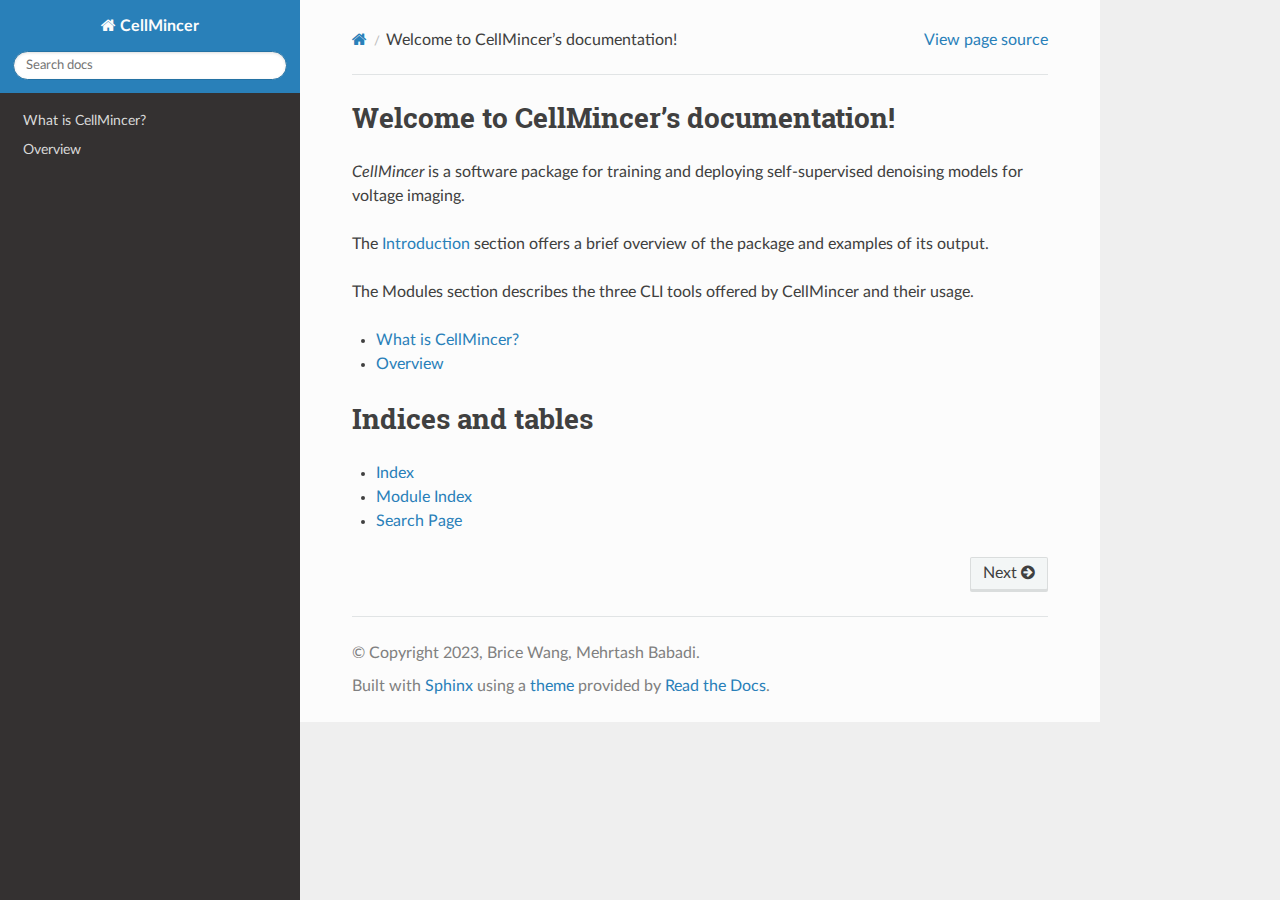
<file: docs/_build/html/index.html>
<!DOCTYPE html>
<html class="writer-html5" lang="en" >
<head>
  <meta charset="utf-8" /><meta name="generator" content="Docutils 0.18.1: http://docutils.sourceforge.net/" />

  <meta name="viewport" content="width=device-width, initial-scale=1.0" />
  <title>Welcome to CellMincer’s documentation! &mdash; CellMincer 0.0.1 documentation</title>
      <link rel="stylesheet" href="_static/pygments.css" type="text/css" />
      <link rel="stylesheet" href="_static/css/theme.css" type="text/css" />
  <!--[if lt IE 9]>
    <script src="_static/js/html5shiv.min.js"></script>
  <![endif]-->
  
        <script data-url_root="./" id="documentation_options" src="_static/documentation_options.js"></script>
        <script src="_static/jquery.js"></script>
        <script src="_static/underscore.js"></script>
        <script src="_static/_sphinx_javascript_frameworks_compat.js"></script>
        <script src="_static/doctools.js"></script>
        <script src="_static/sphinx_highlight.js"></script>
    <script src="_static/js/theme.js"></script>
    <link rel="index" title="Index" href="genindex.html" />
    <link rel="search" title="Search" href="search.html" />
    <link rel="next" title="What is CellMincer?" href="introduction/index.html" /> 
</head>

<body class="wy-body-for-nav"> 
  <div class="wy-grid-for-nav">
    <nav data-toggle="wy-nav-shift" class="wy-nav-side">
      <div class="wy-side-scroll">
        <div class="wy-side-nav-search" >

          
          
          <a href="#" class="icon icon-home">
            CellMincer
          </a>
<div role="search">
  <form id="rtd-search-form" class="wy-form" action="search.html" method="get">
    <input type="text" name="q" placeholder="Search docs" aria-label="Search docs" />
    <input type="hidden" name="check_keywords" value="yes" />
    <input type="hidden" name="area" value="default" />
  </form>
</div>
        </div><div class="wy-menu wy-menu-vertical" data-spy="affix" role="navigation" aria-label="Navigation menu">
              <ul>
<li class="toctree-l1"><a class="reference internal" href="introduction/index.html">What is CellMincer?</a></li>
<li class="toctree-l1"><a class="reference internal" href="introduction/index.html#overview">Overview</a></li>
</ul>

        </div>
      </div>
    </nav>

    <section data-toggle="wy-nav-shift" class="wy-nav-content-wrap"><nav class="wy-nav-top" aria-label="Mobile navigation menu" >
          <i data-toggle="wy-nav-top" class="fa fa-bars"></i>
          <a href="#">CellMincer</a>
      </nav>

      <div class="wy-nav-content">
        <div class="rst-content">
          <div role="navigation" aria-label="Page navigation">
  <ul class="wy-breadcrumbs">
      <li><a href="#" class="icon icon-home" aria-label="Home"></a></li>
      <li class="breadcrumb-item active">Welcome to CellMincer’s documentation!</li>
      <li class="wy-breadcrumbs-aside">
            <a href="_sources/index.rst.txt" rel="nofollow"> View page source</a>
      </li>
  </ul>
  <hr/>
</div>
          <div role="main" class="document" itemscope="itemscope" itemtype="http://schema.org/Article">
           <div itemprop="articleBody">
             
  <section id="welcome-to-cellmincer-s-documentation">
<h1>Welcome to CellMincer’s documentation!<a class="headerlink" href="#welcome-to-cellmincer-s-documentation" title="Permalink to this heading"></a></h1>
<p><em>CellMincer</em> is a software package for training and deploying self-supervised denoising models for voltage imaging.</p>
<p>The <a class="reference internal" href="introduction/index.html#introduction"><span class="std std-ref">Introduction</span></a> section offers a brief overview of the package and examples of its output.</p>
<p>The <span class="xref std std-ref">Modules</span> section describes the three CLI tools offered by CellMincer and their usage.</p>
<div class="toctree-wrapper compound">
<ul>
<li class="toctree-l1"><a class="reference internal" href="introduction/index.html">What is CellMincer?</a></li>
<li class="toctree-l1"><a class="reference internal" href="introduction/index.html#overview">Overview</a></li>
</ul>
</div>
</section>
<section id="indices-and-tables">
<h1>Indices and tables<a class="headerlink" href="#indices-and-tables" title="Permalink to this heading"></a></h1>
<ul class="simple">
<li><p><a class="reference internal" href="genindex.html"><span class="std std-ref">Index</span></a></p></li>
<li><p><a class="reference internal" href="py-modindex.html"><span class="std std-ref">Module Index</span></a></p></li>
<li><p><a class="reference internal" href="search.html"><span class="std std-ref">Search Page</span></a></p></li>
</ul>
</section>


           </div>
          </div>
          <footer><div class="rst-footer-buttons" role="navigation" aria-label="Footer">
        <a href="introduction/index.html" class="btn btn-neutral float-right" title="What is CellMincer?" accesskey="n" rel="next">Next <span class="fa fa-arrow-circle-right" aria-hidden="true"></span></a>
    </div>

  <hr/>

  <div role="contentinfo">
    <p>&#169; Copyright 2023, Brice Wang, Mehrtash Babadi.</p>
  </div>

  Built with <a href="https://www.sphinx-doc.org/">Sphinx</a> using a
    <a href="https://github.com/readthedocs/sphinx_rtd_theme">theme</a>
    provided by <a href="https://readthedocs.org">Read the Docs</a>.
   

</footer>
        </div>
      </div>
    </section>
  </div>
  <script>
      jQuery(function () {
          SphinxRtdTheme.Navigation.enable(true);
      });
  </script> 

</body>
</html>
</file>
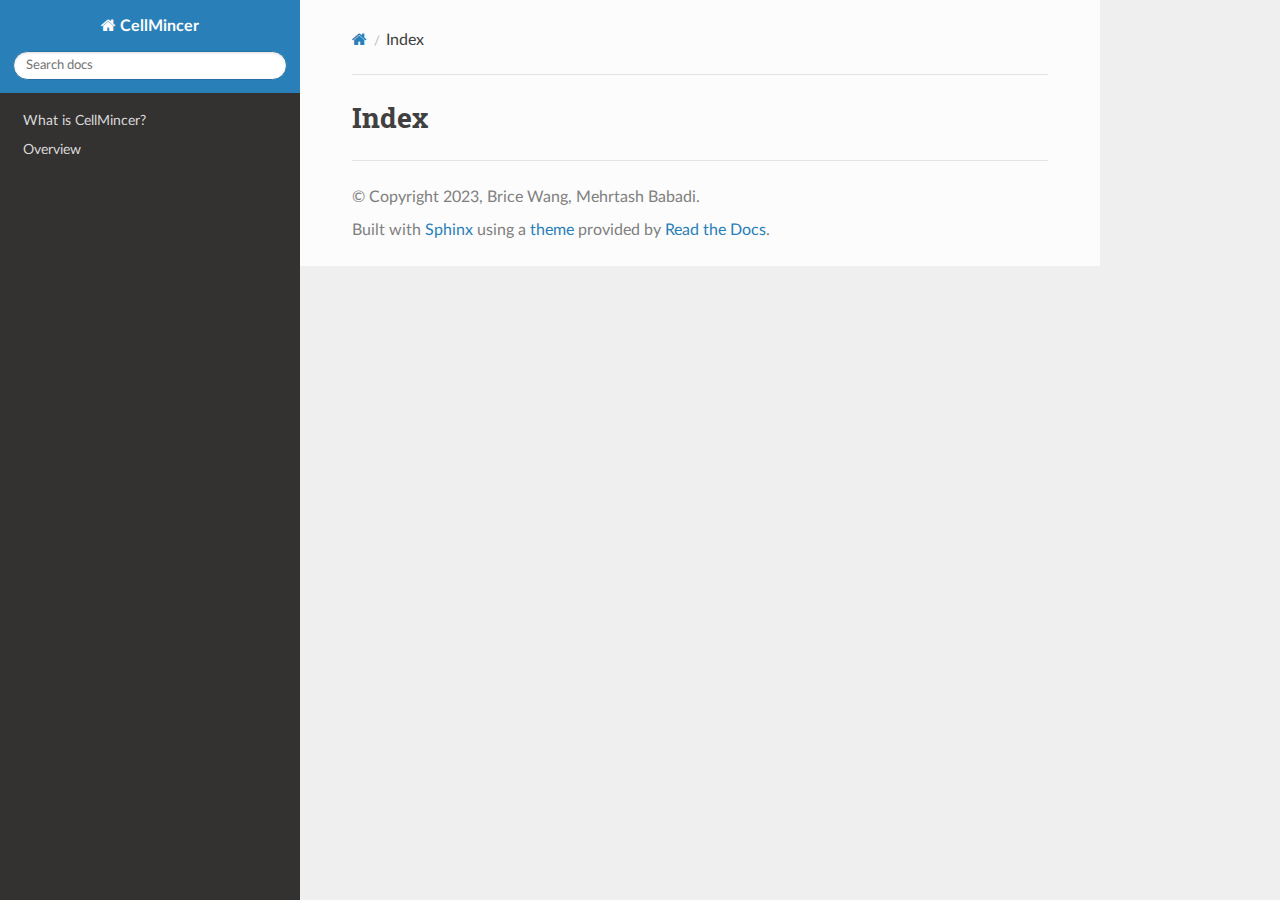
<file: docs/_build/html/genindex.html>
<!DOCTYPE html>
<html class="writer-html5" lang="en" >
<head>
  <meta charset="utf-8" />
  <meta name="viewport" content="width=device-width, initial-scale=1.0" />
  <title>Index &mdash; CellMincer 0.0.1 documentation</title>
      <link rel="stylesheet" href="_static/pygments.css" type="text/css" />
      <link rel="stylesheet" href="_static/css/theme.css" type="text/css" />
  <!--[if lt IE 9]>
    <script src="_static/js/html5shiv.min.js"></script>
  <![endif]-->
  
        <script data-url_root="./" id="documentation_options" src="_static/documentation_options.js"></script>
        <script src="_static/jquery.js"></script>
        <script src="_static/underscore.js"></script>
        <script src="_static/_sphinx_javascript_frameworks_compat.js"></script>
        <script src="_static/doctools.js"></script>
        <script src="_static/sphinx_highlight.js"></script>
    <script src="_static/js/theme.js"></script>
    <link rel="index" title="Index" href="#" />
    <link rel="search" title="Search" href="search.html" /> 
</head>

<body class="wy-body-for-nav"> 
  <div class="wy-grid-for-nav">
    <nav data-toggle="wy-nav-shift" class="wy-nav-side">
      <div class="wy-side-scroll">
        <div class="wy-side-nav-search" >

          
          
          <a href="index.html" class="icon icon-home">
            CellMincer
          </a>
<div role="search">
  <form id="rtd-search-form" class="wy-form" action="search.html" method="get">
    <input type="text" name="q" placeholder="Search docs" aria-label="Search docs" />
    <input type="hidden" name="check_keywords" value="yes" />
    <input type="hidden" name="area" value="default" />
  </form>
</div>
        </div><div class="wy-menu wy-menu-vertical" data-spy="affix" role="navigation" aria-label="Navigation menu">
              <ul>
<li class="toctree-l1"><a class="reference internal" href="introduction/index.html">What is CellMincer?</a></li>
<li class="toctree-l1"><a class="reference internal" href="introduction/index.html#overview">Overview</a></li>
</ul>

        </div>
      </div>
    </nav>

    <section data-toggle="wy-nav-shift" class="wy-nav-content-wrap"><nav class="wy-nav-top" aria-label="Mobile navigation menu" >
          <i data-toggle="wy-nav-top" class="fa fa-bars"></i>
          <a href="index.html">CellMincer</a>
      </nav>

      <div class="wy-nav-content">
        <div class="rst-content">
          <div role="navigation" aria-label="Page navigation">
  <ul class="wy-breadcrumbs">
      <li><a href="index.html" class="icon icon-home" aria-label="Home"></a></li>
      <li class="breadcrumb-item active">Index</li>
      <li class="wy-breadcrumbs-aside">
      </li>
  </ul>
  <hr/>
</div>
          <div role="main" class="document" itemscope="itemscope" itemtype="http://schema.org/Article">
           <div itemprop="articleBody">
             

<h1 id="index">Index</h1>

<div class="genindex-jumpbox">
 
</div>


           </div>
          </div>
          <footer>

  <hr/>

  <div role="contentinfo">
    <p>&#169; Copyright 2023, Brice Wang, Mehrtash Babadi.</p>
  </div>

  Built with <a href="https://www.sphinx-doc.org/">Sphinx</a> using a
    <a href="https://github.com/readthedocs/sphinx_rtd_theme">theme</a>
    provided by <a href="https://readthedocs.org">Read the Docs</a>.
   

</footer>
        </div>
      </div>
    </section>
  </div>
  <script>
      jQuery(function () {
          SphinxRtdTheme.Navigation.enable(true);
      });
  </script> 

</body>
</html>
</file>
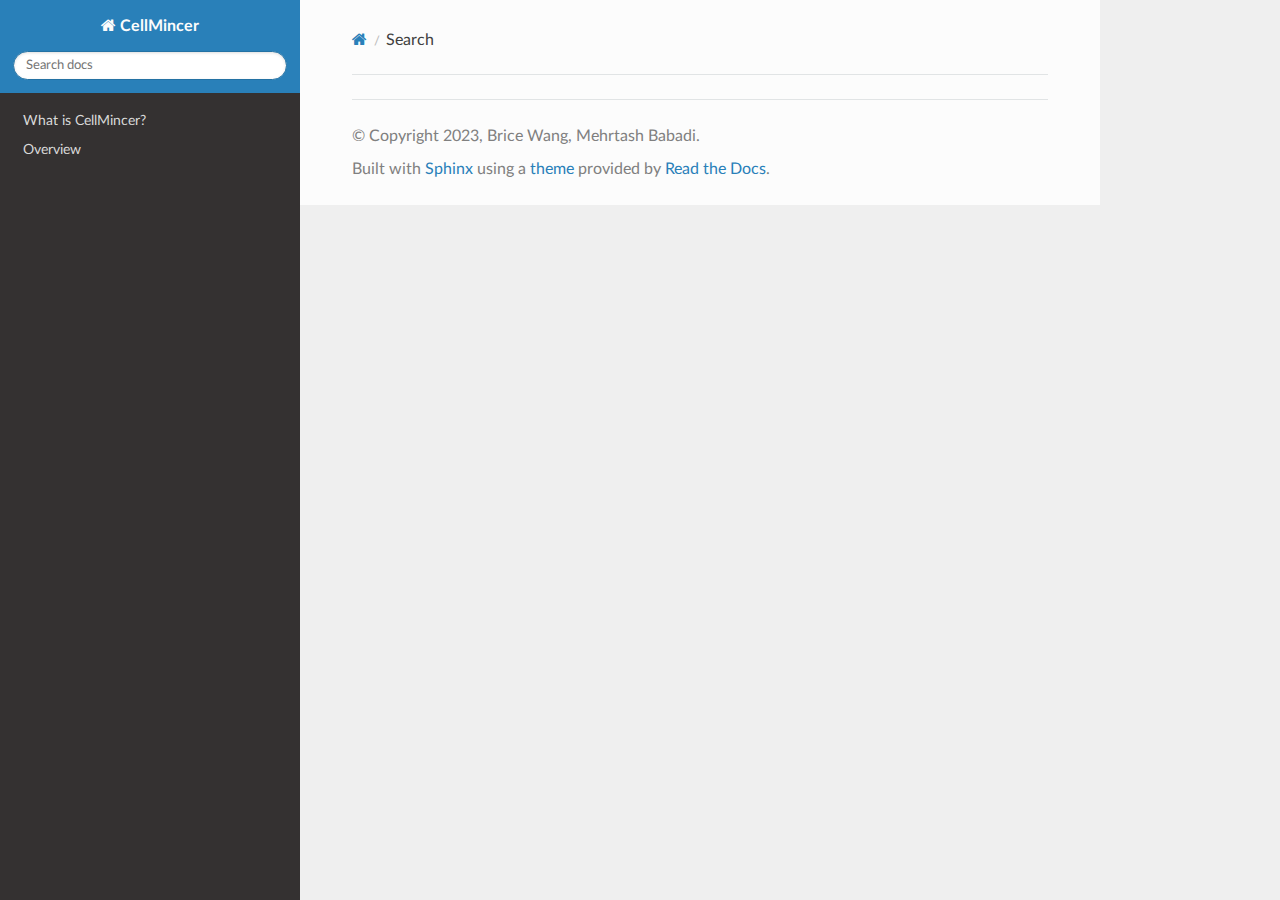
<file: docs/_build/html/search.html>
<!DOCTYPE html>
<html class="writer-html5" lang="en" >
<head>
  <meta charset="utf-8" />
  <meta name="viewport" content="width=device-width, initial-scale=1.0" />
  <title>Search &mdash; CellMincer 0.0.1 documentation</title>
      <link rel="stylesheet" href="_static/pygments.css" type="text/css" />
      <link rel="stylesheet" href="_static/css/theme.css" type="text/css" />
    
  <!--[if lt IE 9]>
    <script src="_static/js/html5shiv.min.js"></script>
  <![endif]-->
  
        <script data-url_root="./" id="documentation_options" src="_static/documentation_options.js"></script>
        <script src="_static/jquery.js"></script>
        <script src="_static/underscore.js"></script>
        <script src="_static/_sphinx_javascript_frameworks_compat.js"></script>
        <script src="_static/doctools.js"></script>
        <script src="_static/sphinx_highlight.js"></script>
    <script src="_static/js/theme.js"></script>
    <script src="_static/searchtools.js"></script>
    <script src="_static/language_data.js"></script>
    <link rel="index" title="Index" href="genindex.html" />
    <link rel="search" title="Search" href="#" /> 
</head>

<body class="wy-body-for-nav"> 
  <div class="wy-grid-for-nav">
    <nav data-toggle="wy-nav-shift" class="wy-nav-side">
      <div class="wy-side-scroll">
        <div class="wy-side-nav-search" >

          
          
          <a href="index.html" class="icon icon-home">
            CellMincer
          </a>
<div role="search">
  <form id="rtd-search-form" class="wy-form" action="#" method="get">
    <input type="text" name="q" placeholder="Search docs" aria-label="Search docs" />
    <input type="hidden" name="check_keywords" value="yes" />
    <input type="hidden" name="area" value="default" />
  </form>
</div>
        </div><div class="wy-menu wy-menu-vertical" data-spy="affix" role="navigation" aria-label="Navigation menu">
              <ul>
<li class="toctree-l1"><a class="reference internal" href="introduction/index.html">What is CellMincer?</a></li>
<li class="toctree-l1"><a class="reference internal" href="introduction/index.html#overview">Overview</a></li>
</ul>

        </div>
      </div>
    </nav>

    <section data-toggle="wy-nav-shift" class="wy-nav-content-wrap"><nav class="wy-nav-top" aria-label="Mobile navigation menu" >
          <i data-toggle="wy-nav-top" class="fa fa-bars"></i>
          <a href="index.html">CellMincer</a>
      </nav>

      <div class="wy-nav-content">
        <div class="rst-content">
          <div role="navigation" aria-label="Page navigation">
  <ul class="wy-breadcrumbs">
      <li><a href="index.html" class="icon icon-home" aria-label="Home"></a></li>
      <li class="breadcrumb-item active">Search</li>
      <li class="wy-breadcrumbs-aside">
      </li>
  </ul>
  <hr/>
</div>
          <div role="main" class="document" itemscope="itemscope" itemtype="http://schema.org/Article">
           <div itemprop="articleBody">
             
  <noscript>
  <div id="fallback" class="admonition warning">
    <p class="last">
      Please activate JavaScript to enable the search functionality.
    </p>
  </div>
  </noscript>

  
  <div id="search-results">
  
  </div>

           </div>
          </div>
          <footer>

  <hr/>

  <div role="contentinfo">
    <p>&#169; Copyright 2023, Brice Wang, Mehrtash Babadi.</p>
  </div>

  Built with <a href="https://www.sphinx-doc.org/">Sphinx</a> using a
    <a href="https://github.com/readthedocs/sphinx_rtd_theme">theme</a>
    provided by <a href="https://readthedocs.org">Read the Docs</a>.
   

</footer>
        </div>
      </div>
    </section>
  </div>
  <script>
      jQuery(function () {
          SphinxRtdTheme.Navigation.enable(true);
      });
  </script>
  <script>
    jQuery(function() { Search.loadIndex("searchindex.js"); });
  </script>
  
  <script id="searchindexloader"></script>
   


</body>
</html>
</file>
<file: docs/_build/html/_static/pygments.css>
pre { line-height: 125%; }
td.linenos .normal { color: inherit; background-color: transparent; padding-left: 5px; padding-right: 5px; }
span.linenos { color: inherit; background-color: transparent; padding-left: 5px; padding-right: 5px; }
td.linenos .special { color: #000000; background-color: #ffffc0; padding-left: 5px; padding-right: 5px; }
span.linenos.special { color: #000000; background-color: #ffffc0; padding-left: 5px; padding-right: 5px; }
.highlight .hll { background-color: #ffffcc }
.highlight { background: #f8f8f8; }
.highlight .c { color: #3D7B7B; font-style: italic } /* Comment */
.highlight .err { border: 1px solid #FF0000 } /* Error */
.highlight .k { color: #008000; font-weight: bold } /* Keyword */
.highlight .o { color: #666666 } /* Operator */
.highlight .ch { color: #3D7B7B; font-style: italic } /* Comment.Hashbang */
.highlight .cm { color: #3D7B7B; font-style: italic } /* Comment.Multiline */
.highlight .cp { color: #9C6500 } /* Comment.Preproc */
.highlight .cpf { color: #3D7B7B; font-style: italic } /* Comment.PreprocFile */
.highlight .c1 { color: #3D7B7B; font-style: italic } /* Comment.Single */
.highlight .cs { color: #3D7B7B; font-style: italic } /* Comment.Special */
.highlight .gd { color: #A00000 } /* Generic.Deleted */
.highlight .ge { font-style: italic } /* Generic.Emph */
.highlight .gr { color: #E40000 } /* Generic.Error */
.highlight .gh { color: #000080; font-weight: bold } /* Generic.Heading */
.highlight .gi { color: #008400 } /* Generic.Inserted */
.highlight .go { color: #717171 } /* Generic.Output */
.highlight .gp { color: #000080; font-weight: bold } /* Generic.Prompt */
.highlight .gs { font-weight: bold } /* Generic.Strong */
.highlight .gu { color: #800080; font-weight: bold } /* Generic.Subheading */
.highlight .gt { color: #0044DD } /* Generic.Traceback */
.highlight .kc { color: #008000; font-weight: bold } /* Keyword.Constant */
.highlight .kd { color: #008000; font-weight: bold } /* Keyword.Declaration */
.highlight .kn { color: #008000; font-weight: bold } /* Keyword.Namespace */
.highlight .kp { color: #008000 } /* Keyword.Pseudo */
.highlight .kr { color: #008000; font-weight: bold } /* Keyword.Reserved */
.highlight .kt { color: #B00040 } /* Keyword.Type */
.highlight .m { color: #666666 } /* Literal.Number */
.highlight .s { color: #BA2121 } /* Literal.String */
.highlight .na { color: #687822 } /* Name.Attribute */
.highlight .nb { color: #008000 } /* Name.Builtin */
.highlight .nc { color: #0000FF; font-weight: bold } /* Name.Class */
.highlight .no { color: #880000 } /* Name.Constant */
.highlight .nd { color: #AA22FF } /* Name.Decorator */
.highlight .ni { color: #717171; font-weight: bold } /* Name.Entity */
.highlight .ne { color: #CB3F38; font-weight: bold } /* Name.Exception */
.highlight .nf { color: #0000FF } /* Name.Function */
.highlight .nl { color: #767600 } /* Name.Label */
.highlight .nn { color: #0000FF; font-weight: bold } /* Name.Namespace */
.highlight .nt { color: #008000; font-weight: bold } /* Name.Tag */
.highlight .nv { color: #19177C } /* Name.Variable */
.highlight .ow { color: #AA22FF; font-weight: bold } /* Operator.Word */
.highlight .w { color: #bbbbbb } /* Text.Whitespace */
.highlight .mb { color: #666666 } /* Literal.Number.Bin */
.highlight .mf { color: #666666 } /* Literal.Number.Float */
.highlight .mh { color: #666666 } /* Literal.Number.Hex */
.highlight .mi { color: #666666 } /* Literal.Number.Integer */
.highlight .mo { color: #666666 } /* Literal.Number.Oct */
.highlight .sa { color: #BA2121 } /* Literal.String.Affix */
.highlight .sb { color: #BA2121 } /* Literal.String.Backtick */
.highlight .sc { color: #BA2121 } /* Literal.String.Char */
.highlight .dl { color: #BA2121 } /* Literal.String.Delimiter */
.highlight .sd { color: #BA2121; font-style: italic } /* Literal.String.Doc */
.highlight .s2 { color: #BA2121 } /* Literal.String.Double */
.highlight .se { color: #AA5D1F; font-weight: bold } /* Literal.String.Escape */
.highlight .sh { color: #BA2121 } /* Literal.String.Heredoc */
.highlight .si { color: #A45A77; font-weight: bold } /* Literal.String.Interpol */
.highlight .sx { color: #008000 } /* Literal.String.Other */
.highlight .sr { color: #A45A77 } /* Literal.String.Regex */
.highlight .s1 { color: #BA2121 } /* Literal.String.Single */
.highlight .ss { color: #19177C } /* Literal.String.Symbol */
.highlight .bp { color: #008000 } /* Name.Builtin.Pseudo */
.highlight .fm { color: #0000FF } /* Name.Function.Magic */
.highlight .vc { color: #19177C } /* Name.Variable.Class */
.highlight .vg { color: #19177C } /* Name.Variable.Global */
.highlight .vi { color: #19177C } /* Name.Variable.Instance */
.highlight .vm { color: #19177C } /* Name.Variable.Magic */
.highlight .il { color: #666666 } /* Literal.Number.Integer.Long */
</file>
<file: docs/_build/html/_static/css/theme.css>
html{box-sizing:border-box}*,:after,:before{box-sizing:inherit}article,aside,details,figcaption,figure,footer,header,hgroup,nav,section{display:block}audio,canvas,video{display:inline-block;*display:inline;*zoom:1}[hidden],audio:not([controls]){display:none}*{-webkit-box-sizing:border-box;-moz-box-sizing:border-box;box-sizing:border-box}html{font-size:100%;-webkit-text-size-adjust:100%;-ms-text-size-adjust:100%}body{margin:0}a:active,a:hover{outline:0}abbr[title]{border-bottom:1px dotted}b,strong{font-weight:700}blockquote{margin:0}dfn{font-style:italic}ins{background:#ff9;text-decoration:none}ins,mark{color:#000}mark{background:#ff0;font-style:italic;font-weight:700}.rst-content code,.rst-content tt,code,kbd,pre,samp{font-family:monospace,serif;_font-family:courier new,monospace;font-size:1em}pre{white-space:pre}q{quotes:none}q:after,q:before{content:"";content:none}small{font-size:85%}sub,sup{font-size:75%;line-height:0;position:relative;vertical-align:baseline}sup{top:-.5em}sub{bottom:-.25em}dl,ol,ul{margin:0;padding:0;list-style:none;list-style-image:none}li{list-style:none}dd{margin:0}img{border:0;-ms-interpolation-mode:bicubic;vertical-align:middle;max-width:100%}svg:not(:root){overflow:hidden}figure,form{margin:0}label{cursor:pointer}button,input,select,textarea{font-size:100%;margin:0;vertical-align:baseline;*vertical-align:middle}button,input{line-height:normal}button,input[type=button],input[type=reset],input[type=submit]{cursor:pointer;-webkit-appearance:button;*overflow:visible}button[disabled],input[disabled]{cursor:default}input[type=search]{-webkit-appearance:textfield;-moz-box-sizing:content-box;-webkit-box-sizing:content-box;box-sizing:content-box}textarea{resize:vertical}table{border-collapse:collapse;border-spacing:0}td{vertical-align:top}.chromeframe{margin:.2em 0;background:#ccc;color:#000;padding:.2em 0}.ir{display:block;border:0;text-indent:-999em;overflow:hidden;background-color:transparent;background-repeat:no-repeat;text-align:left;direction:ltr;*line-height:0}.ir br{display:none}.hidden{display:none!important;visibility:hidden}.visuallyhidden{border:0;clip:rect(0 0 0 0);height:1px;margin:-1px;overflow:hidden;padding:0;position:absolute;width:1px}.visuallyhidden.focusable:active,.visuallyhidden.focusable:focus{clip:auto;height:auto;margin:0;overflow:visible;position:static;width:auto}.invisible{visibility:hidden}.relative{position:relative}big,small{font-size:100%}@media print{body,html,section{background:none!important}*{box-shadow:none!important;text-shadow:none!important;filter:none!important;-ms-filter:none!important}a,a:visited{text-decoration:underline}.ir a:after,a[href^="#"]:after,a[href^="javascript:"]:after{content:""}blockquote,pre{page-break-inside:avoid}thead{display:table-header-group}img,tr{page-break-inside:avoid}img{max-width:100%!important}@page{margin:.5cm}.rst-content .toctree-wrapper>p.caption,h2,h3,p{orphans:3;widows:3}.rst-content .toctree-wrapper>p.caption,h2,h3{page-break-after:avoid}}.btn,.fa:before,.icon:before,.rst-content .admonition,.rst-content .admonition-title:before,.rst-content .admonition-todo,.rst-content .attention,.rst-content .caution,.rst-content .code-block-caption .headerlink:before,.rst-content .danger,.rst-content .eqno .headerlink:before,.rst-content .error,.rst-content .hint,.rst-content .important,.rst-content .note,.rst-content .seealso,.rst-content .tip,.rst-content .warning,.rst-content code.download span:first-child:before,.rst-content dl dt .headerlink:before,.rst-content h1 .headerlink:before,.rst-content h2 .headerlink:before,.rst-content h3 .headerlink:before,.rst-content h4 .headerlink:before,.rst-content h5 .headerlink:before,.rst-content h6 .headerlink:before,.rst-content p.caption .headerlink:before,.rst-content p .headerlink:before,.rst-content table>caption .headerlink:before,.rst-content tt.download span:first-child:before,.wy-alert,.wy-dropdown .caret:before,.wy-inline-validate.wy-inline-validate-danger .wy-input-context:before,.wy-inline-validate.wy-inline-validate-info .wy-input-context:before,.wy-inline-validate.wy-inline-validate-success .wy-input-context:before,.wy-inline-validate.wy-inline-validate-warning .wy-input-context:before,.wy-menu-vertical li.current>a button.toctree-expand:before,.wy-menu-vertical li.on a button.toctree-expand:before,.wy-menu-vertical li button.toctree-expand:before,input[type=color],input[type=date],input[type=datetime-local],input[type=datetime],input[type=email],input[type=month],input[type=number],input[type=password],input[type=search],input[type=tel],input[type=text],input[type=time],input[type=url],input[type=week],select,textarea{-webkit-font-smoothing:antialiased}.clearfix{*zoom:1}.clearfix:after,.clearfix:before{display:table;content:""}.clearfix:after{clear:both}/*!
 *  Font Awesome 4.7.0 by @davegandy - http://fontawesome.io - @fontawesome
 *  License - http://fontawesome.io/license (Font: SIL OFL 1.1, CSS: MIT License)
 */@font-face{font-family:FontAwesome;src:url(fonts/fontawesome-webfont.eot?674f50d287a8c48dc19ba404d20fe713);src:url(fonts/fontawesome-webfont.eot?674f50d287a8c48dc19ba404d20fe713?#iefix&v=4.7.0) format("embedded-opentype"),url(fonts/fontawesome-webfont.woff2?af7ae505a9eed503f8b8e6982036873e) format("woff2"),url(fonts/fontawesome-webfont.woff?fee66e712a8a08eef5805a46892932ad) format("woff"),url(fonts/fontawesome-webfont.ttf?b06871f281fee6b241d60582ae9369b9) format("truetype"),url(fonts/fontawesome-webfont.svg?912ec66d7572ff821749319396470bde#fontawesomeregular) format("svg");font-weight:400;font-style:normal}.fa,.icon,.rst-content .admonition-title,.rst-content .code-block-caption .headerlink,.rst-content .eqno .headerlink,.rst-content code.download span:first-child,.rst-content dl dt .headerlink,.rst-content h1 .headerlink,.rst-content h2 .headerlink,.rst-content h3 .headerlink,.rst-content h4 .headerlink,.rst-content h5 .headerlink,.rst-content h6 .headerlink,.rst-content p.caption .headerlink,.rst-content p .headerlink,.rst-content table>caption .headerlink,.rst-content tt.download span:first-child,.wy-menu-vertical li.current>a button.toctree-expand,.wy-menu-vertical li.on a button.toctree-expand,.wy-menu-vertical li button.toctree-expand{display:inline-block;font:normal normal normal 14px/1 FontAwesome;font-size:inherit;text-rendering:auto;-webkit-font-smoothing:antialiased;-moz-osx-font-smoothing:grayscale}.fa-lg{font-size:1.33333em;line-height:.75em;vertical-align:-15%}.fa-2x{font-size:2em}.fa-3x{font-size:3em}.fa-4x{font-size:4em}.fa-5x{font-size:5em}.fa-fw{width:1.28571em;text-align:center}.fa-ul{padding-left:0;margin-left:2.14286em;list-style-type:none}.fa-ul>li{position:relative}.fa-li{position:absolute;left:-2.14286em;width:2.14286em;top:.14286em;text-align:center}.fa-li.fa-lg{left:-1.85714em}.fa-border{padding:.2em .25em .15em;border:.08em solid #eee;border-radius:.1em}.fa-pull-left{float:left}.fa-pull-right{float:right}.fa-pull-left.icon,.fa.fa-pull-left,.rst-content .code-block-caption .fa-pull-left.headerlink,.rst-content .eqno .fa-pull-left.headerlink,.rst-content .fa-pull-left.admonition-title,.rst-content code.download span.fa-pull-left:first-child,.rst-content dl dt .fa-pull-left.headerlink,.rst-content h1 .fa-pull-left.headerlink,.rst-content h2 .fa-pull-left.headerlink,.rst-content h3 .fa-pull-left.headerlink,.rst-content h4 .fa-pull-left.headerlink,.rst-content h5 .fa-pull-left.headerlink,.rst-content h6 .fa-pull-left.headerlink,.rst-content p .fa-pull-left.headerlink,.rst-content table>caption .fa-pull-left.headerlink,.rst-content tt.download span.fa-pull-left:first-child,.wy-menu-vertical li.current>a button.fa-pull-left.toctree-expand,.wy-menu-vertical li.on a button.fa-pull-left.toctree-expand,.wy-menu-vertical li button.fa-pull-left.toctree-expand{margin-right:.3em}.fa-pull-right.icon,.fa.fa-pull-right,.rst-content .code-block-caption .fa-pull-right.headerlink,.rst-content .eqno .fa-pull-right.headerlink,.rst-content .fa-pull-right.admonition-title,.rst-content code.download span.fa-pull-right:first-child,.rst-content dl dt .fa-pull-right.headerlink,.rst-content h1 .fa-pull-right.headerlink,.rst-content h2 .fa-pull-right.headerlink,.rst-content h3 .fa-pull-right.headerlink,.rst-content h4 .fa-pull-right.headerlink,.rst-content h5 .fa-pull-right.headerlink,.rst-content h6 .fa-pull-right.headerlink,.rst-content p .fa-pull-right.headerlink,.rst-content table>caption .fa-pull-right.headerlink,.rst-content tt.download span.fa-pull-right:first-child,.wy-menu-vertical li.current>a button.fa-pull-right.toctree-expand,.wy-menu-vertical li.on a button.fa-pull-right.toctree-expand,.wy-menu-vertical li button.fa-pull-right.toctree-expand{margin-left:.3em}.pull-right{float:right}.pull-left{float:left}.fa.pull-left,.pull-left.icon,.rst-content .code-block-caption .pull-left.headerlink,.rst-content .eqno .pull-left.headerlink,.rst-content .pull-left.admonition-title,.rst-content code.download span.pull-left:first-child,.rst-content dl dt .pull-left.headerlink,.rst-content h1 .pull-left.headerlink,.rst-content h2 .pull-left.headerlink,.rst-content h3 .pull-left.headerlink,.rst-content h4 .pull-left.headerlink,.rst-content h5 .pull-left.headerlink,.rst-content h6 .pull-left.headerlink,.rst-content p .pull-left.headerlink,.rst-content table>caption .pull-left.headerlink,.rst-content tt.download span.pull-left:first-child,.wy-menu-vertical li.current>a button.pull-left.toctree-expand,.wy-menu-vertical li.on a button.pull-left.toctree-expand,.wy-menu-vertical li button.pull-left.toctree-expand{margin-right:.3em}.fa.pull-right,.pull-right.icon,.rst-content .code-block-caption .pull-right.headerlink,.rst-content .eqno .pull-right.headerlink,.rst-content .pull-right.admonition-title,.rst-content code.download span.pull-right:first-child,.rst-content dl dt .pull-right.headerlink,.rst-content h1 .pull-right.headerlink,.rst-content h2 .pull-right.headerlink,.rst-content h3 .pull-right.headerlink,.rst-content h4 .pull-right.headerlink,.rst-content h5 .pull-right.headerlink,.rst-content h6 .pull-right.headerlink,.rst-content p .pull-right.headerlink,.rst-content table>caption .pull-right.headerlink,.rst-content tt.download span.pull-right:first-child,.wy-menu-vertical li.current>a button.pull-right.toctree-expand,.wy-menu-vertical li.on a button.pull-right.toctree-expand,.wy-menu-vertical li button.pull-right.toctree-expand{margin-left:.3em}.fa-spin{-webkit-animation:fa-spin 2s linear infinite;animation:fa-spin 2s linear infinite}.fa-pulse{-webkit-animation:fa-spin 1s steps(8) infinite;animation:fa-spin 1s steps(8) infinite}@-webkit-keyframes fa-spin{0%{-webkit-transform:rotate(0deg);transform:rotate(0deg)}to{-webkit-transform:rotate(359deg);transform:rotate(359deg)}}@keyframes fa-spin{0%{-webkit-transform:rotate(0deg);transform:rotate(0deg)}to{-webkit-transform:rotate(359deg);transform:rotate(359deg)}}.fa-rotate-90{-ms-filter:"progid:DXImageTransform.Microsoft.BasicImage(rotation=1)";-webkit-transform:rotate(90deg);-ms-transform:rotate(90deg);transform:rotate(90deg)}.fa-rotate-180{-ms-filter:"progid:DXImageTransform.Microsoft.BasicImage(rotation=2)";-webkit-transform:rotate(180deg);-ms-transform:rotate(180deg);transform:rotate(180deg)}.fa-rotate-270{-ms-filter:"progid:DXImageTransform.Microsoft.BasicImage(rotation=3)";-webkit-transform:rotate(270deg);-ms-transform:rotate(270deg);transform:rotate(270deg)}.fa-flip-horizontal{-ms-filter:"progid:DXImageTransform.Microsoft.BasicImage(rotation=0, mirror=1)";-webkit-transform:scaleX(-1);-ms-transform:scaleX(-1);transform:scaleX(-1)}.fa-flip-vertical{-ms-filter:"progid:DXImageTransform.Microsoft.BasicImage(rotation=2, mirror=1)";-webkit-transform:scaleY(-1);-ms-transform:scaleY(-1);transform:scaleY(-1)}:root .fa-flip-horizontal,:root .fa-flip-vertical,:root .fa-rotate-90,:root .fa-rotate-180,:root .fa-rotate-270{filter:none}.fa-stack{position:relative;display:inline-block;width:2em;height:2em;line-height:2em;vertical-align:middle}.fa-stack-1x,.fa-stack-2x{position:absolute;left:0;width:100%;text-align:center}.fa-stack-1x{line-height:inherit}.fa-stack-2x{font-size:2em}.fa-inverse{color:#fff}.fa-glass:before{content:""}.fa-music:before{content:""}.fa-search:before,.icon-search:before{content:""}.fa-envelope-o:before{content:""}.fa-heart:before{content:""}.fa-star:before{content:""}.fa-star-o:before{content:""}.fa-user:before{content:""}.fa-film:before{content:""}.fa-th-large:before{content:""}.fa-th:before{content:""}.fa-th-list:before{content:""}.fa-check:before{content:""}.fa-close:before,.fa-remove:before,.fa-times:before{content:""}.fa-search-plus:before{content:""}.fa-search-minus:before{content:""}.fa-power-off:before{content:""}.fa-signal:before{content:""}.fa-cog:before,.fa-gear:before{content:""}.fa-trash-o:before{content:""}.fa-home:before,.icon-home:before{content:""}.fa-file-o:before{content:""}.fa-clock-o:before{content:""}.fa-road:before{content:""}.fa-download:before,.rst-content code.download span:first-child:before,.rst-content tt.download span:first-child:before{content:""}.fa-arrow-circle-o-down:before{content:""}.fa-arrow-circle-o-up:before{content:""}.fa-inbox:before{content:""}.fa-play-circle-o:before{content:""}.fa-repeat:before,.fa-rotate-right:before{content:""}.fa-refresh:before{content:""}.fa-list-alt:before{content:""}.fa-lock:before{content:""}.fa-flag:before{content:""}.fa-headphones:before{content:""}.fa-volume-off:before{content:""}.fa-volume-down:before{content:""}.fa-volume-up:before{content:""}.fa-qrcode:before{content:""}.fa-barcode:before{content:""}.fa-tag:before{content:""}.fa-tags:before{content:""}.fa-book:before,.icon-book:before{content:""}.fa-bookmark:before{content:""}.fa-print:before{content:""}.fa-camera:before{content:""}.fa-font:before{content:""}.fa-bold:before{content:""}.fa-italic:before{content:""}.fa-text-height:before{content:""}.fa-text-width:before{content:""}.fa-align-left:before{content:""}.fa-align-center:before{content:""}.fa-align-right:before{content:""}.fa-align-justify:before{content:""}.fa-list:before{content:""}.fa-dedent:before,.fa-outdent:before{content:""}.fa-indent:before{content:""}.fa-video-camera:before{content:""}.fa-image:before,.fa-photo:before,.fa-picture-o:before{content:""}.fa-pencil:before{content:""}.fa-map-marker:before{content:""}.fa-adjust:before{content:""}.fa-tint:before{content:""}.fa-edit:before,.fa-pencil-square-o:before{content:""}.fa-share-square-o:before{content:""}.fa-check-square-o:before{content:""}.fa-arrows:before{content:""}.fa-step-backward:before{content:""}.fa-fast-backward:before{content:""}.fa-backward:before{content:""}.fa-play:before{content:""}.fa-pause:before{content:""}.fa-stop:before{content:""}.fa-forward:before{content:""}.fa-fast-forward:before{content:""}.fa-step-forward:before{content:""}.fa-eject:before{content:""}.fa-chevron-left:before{content:""}.fa-chevron-right:before{content:""}.fa-plus-circle:before{content:""}.fa-minus-circle:before{content:""}.fa-times-circle:before,.wy-inline-validate.wy-inline-validate-danger .wy-input-context:before{content:""}.fa-check-circle:before,.wy-inline-validate.wy-inline-validate-success .wy-input-context:before{content:""}.fa-question-circle:before{content:""}.fa-info-circle:before{content:""}.fa-crosshairs:before{content:""}.fa-times-circle-o:before{content:""}.fa-check-circle-o:before{content:""}.fa-ban:before{content:""}.fa-arrow-left:before{content:""}.fa-arrow-right:before{content:""}.fa-arrow-up:before{content:""}.fa-arrow-down:before{content:""}.fa-mail-forward:before,.fa-share:before{content:""}.fa-expand:before{content:""}.fa-compress:before{content:""}.fa-plus:before{content:""}.fa-minus:before{content:""}.fa-asterisk:before{content:""}.fa-exclamation-circle:before,.rst-content .admonition-title:before,.wy-inline-validate.wy-inline-validate-info .wy-input-context:before,.wy-inline-validate.wy-inline-validate-warning .wy-input-context:before{content:""}.fa-gift:before{content:""}.fa-leaf:before{content:""}.fa-fire:before,.icon-fire:before{content:""}.fa-eye:before{content:""}.fa-eye-slash:before{content:""}.fa-exclamation-triangle:before,.fa-warning:before{content:""}.fa-plane:before{content:""}.fa-calendar:before{content:""}.fa-random:before{content:""}.fa-comment:before{content:""}.fa-magnet:before{content:""}.fa-chevron-up:before{content:""}.fa-chevron-down:before{content:""}.fa-retweet:before{content:""}.fa-shopping-cart:before{content:""}.fa-folder:before{content:""}.fa-folder-open:before{content:""}.fa-arrows-v:before{content:""}.fa-arrows-h:before{content:""}.fa-bar-chart-o:before,.fa-bar-chart:before{content:""}.fa-twitter-square:before{content:""}.fa-facebook-square:before{content:""}.fa-camera-retro:before{content:""}.fa-key:before{content:""}.fa-cogs:before,.fa-gears:before{content:""}.fa-comments:before{content:""}.fa-thumbs-o-up:before{content:""}.fa-thumbs-o-down:before{content:""}.fa-star-half:before{content:""}.fa-heart-o:before{content:""}.fa-sign-out:before{content:""}.fa-linkedin-square:before{content:""}.fa-thumb-tack:before{content:""}.fa-external-link:before{content:""}.fa-sign-in:before{content:""}.fa-trophy:before{content:""}.fa-github-square:before{content:""}.fa-upload:before{content:""}.fa-lemon-o:before{content:""}.fa-phone:before{content:""}.fa-square-o:before{content:""}.fa-bookmark-o:before{content:""}.fa-phone-square:before{content:""}.fa-twitter:before{content:""}.fa-facebook-f:before,.fa-facebook:before{content:""}.fa-github:before,.icon-github:before{content:""}.fa-unlock:before{content:""}.fa-credit-card:before{content:""}.fa-feed:before,.fa-rss:before{content:""}.fa-hdd-o:before{content:""}.fa-bullhorn:before{content:""}.fa-bell:before{content:""}.fa-certificate:before{content:""}.fa-hand-o-right:before{content:""}.fa-hand-o-left:before{content:""}.fa-hand-o-up:before{content:""}.fa-hand-o-down:before{content:""}.fa-arrow-circle-left:before,.icon-circle-arrow-left:before{content:""}.fa-arrow-circle-right:before,.icon-circle-arrow-right:before{content:""}.fa-arrow-circle-up:before{content:""}.fa-arrow-circle-down:before{content:""}.fa-globe:before{content:""}.fa-wrench:before{content:""}.fa-tasks:before{content:""}.fa-filter:before{content:""}.fa-briefcase:before{content:""}.fa-arrows-alt:before{content:""}.fa-group:before,.fa-users:before{content:""}.fa-chain:before,.fa-link:before,.icon-link:before{content:""}.fa-cloud:before{content:""}.fa-flask:before{content:""}.fa-cut:before,.fa-scissors:before{content:""}.fa-copy:before,.fa-files-o:before{content:""}.fa-paperclip:before{content:""}.fa-floppy-o:before,.fa-save:before{content:""}.fa-square:before{content:""}.fa-bars:before,.fa-navicon:before,.fa-reorder:before{content:""}.fa-list-ul:before{content:""}.fa-list-ol:before{content:""}.fa-strikethrough:before{content:""}.fa-underline:before{content:""}.fa-table:before{content:""}.fa-magic:before{content:""}.fa-truck:before{content:""}.fa-pinterest:before{content:""}.fa-pinterest-square:before{content:""}.fa-google-plus-square:before{content:""}.fa-google-plus:before{content:""}.fa-money:before{content:""}.fa-caret-down:before,.icon-caret-down:before,.wy-dropdown .caret:before{content:""}.fa-caret-up:before{content:""}.fa-caret-left:before{content:""}.fa-caret-right:before{content:""}.fa-columns:before{content:""}.fa-sort:before,.fa-unsorted:before{content:""}.fa-sort-desc:before,.fa-sort-down:before{content:""}.fa-sort-asc:before,.fa-sort-up:before{content:""}.fa-envelope:before{content:""}.fa-linkedin:before{content:""}.fa-rotate-left:before,.fa-undo:before{content:""}.fa-gavel:before,.fa-legal:before{content:""}.fa-dashboard:before,.fa-tachometer:before{content:""}.fa-comment-o:before{content:""}.fa-comments-o:before{content:""}.fa-bolt:before,.fa-flash:before{content:""}.fa-sitemap:before{content:""}.fa-umbrella:before{content:""}.fa-clipboard:before,.fa-paste:before{content:""}.fa-lightbulb-o:before{content:""}.fa-exchange:before{content:""}.fa-cloud-download:before{content:""}.fa-cloud-upload:before{content:""}.fa-user-md:before{content:""}.fa-stethoscope:before{content:""}.fa-suitcase:before{content:""}.fa-bell-o:before{content:""}.fa-coffee:before{content:""}.fa-cutlery:before{content:""}.fa-file-text-o:before{content:""}.fa-building-o:before{content:""}.fa-hospital-o:before{content:""}.fa-ambulance:before{content:""}.fa-medkit:before{content:""}.fa-fighter-jet:before{content:""}.fa-beer:before{content:""}.fa-h-square:before{content:""}.fa-plus-square:before{content:""}.fa-angle-double-left:before{content:""}.fa-angle-double-right:before{content:""}.fa-angle-double-up:before{content:""}.fa-angle-double-down:before{content:""}.fa-angle-left:before{content:""}.fa-angle-right:before{content:""}.fa-angle-up:before{content:""}.fa-angle-down:before{content:""}.fa-desktop:before{content:""}.fa-laptop:before{content:""}.fa-tablet:before{content:""}.fa-mobile-phone:before,.fa-mobile:before{content:""}.fa-circle-o:before{content:""}.fa-quote-left:before{content:""}.fa-quote-right:before{content:""}.fa-spinner:before{content:""}.fa-circle:before{content:""}.fa-mail-reply:before,.fa-reply:before{content:""}.fa-github-alt:before{content:""}.fa-folder-o:before{content:""}.fa-folder-open-o:before{content:""}.fa-smile-o:before{content:""}.fa-frown-o:before{content:""}.fa-meh-o:before{content:""}.fa-gamepad:before{content:""}.fa-keyboard-o:before{content:""}.fa-flag-o:before{content:""}.fa-flag-checkered:before{content:""}.fa-terminal:before{content:""}.fa-code:before{content:""}.fa-mail-reply-all:before,.fa-reply-all:before{content:""}.fa-star-half-empty:before,.fa-star-half-full:before,.fa-star-half-o:before{content:""}.fa-location-arrow:before{content:""}.fa-crop:before{content:""}.fa-code-fork:before{content:""}.fa-chain-broken:before,.fa-unlink:before{content:""}.fa-question:before{content:""}.fa-info:before{content:""}.fa-exclamation:before{content:""}.fa-superscript:before{content:""}.fa-subscript:before{content:""}.fa-eraser:before{content:""}.fa-puzzle-piece:before{content:""}.fa-microphone:before{content:""}.fa-microphone-slash:before{content:""}.fa-shield:before{content:""}.fa-calendar-o:before{content:""}.fa-fire-extinguisher:before{content:""}.fa-rocket:before{content:""}.fa-maxcdn:before{content:""}.fa-chevron-circle-left:before{content:""}.fa-chevron-circle-right:before{content:""}.fa-chevron-circle-up:before{content:""}.fa-chevron-circle-down:before{content:""}.fa-html5:before{content:""}.fa-css3:before{content:""}.fa-anchor:before{content:""}.fa-unlock-alt:before{content:""}.fa-bullseye:before{content:""}.fa-ellipsis-h:before{content:""}.fa-ellipsis-v:before{content:""}.fa-rss-square:before{content:""}.fa-play-circle:before{content:""}.fa-ticket:before{content:""}.fa-minus-square:before{content:""}.fa-minus-square-o:before,.wy-menu-vertical li.current>a button.toctree-expand:before,.wy-menu-vertical li.on a button.toctree-expand:before{content:""}.fa-level-up:before{content:""}.fa-level-down:before{content:""}.fa-check-square:before{content:""}.fa-pencil-square:before{content:""}.fa-external-link-square:before{content:""}.fa-share-square:before{content:""}.fa-compass:before{content:""}.fa-caret-square-o-down:before,.fa-toggle-down:before{content:""}.fa-caret-square-o-up:before,.fa-toggle-up:before{content:""}.fa-caret-square-o-right:before,.fa-toggle-right:before{content:""}.fa-eur:before,.fa-euro:before{content:""}.fa-gbp:before{content:""}.fa-dollar:before,.fa-usd:before{content:""}.fa-inr:before,.fa-rupee:before{content:""}.fa-cny:before,.fa-jpy:before,.fa-rmb:before,.fa-yen:before{content:""}.fa-rouble:before,.fa-rub:before,.fa-ruble:before{content:""}.fa-krw:before,.fa-won:before{content:""}.fa-bitcoin:before,.fa-btc:before{content:""}.fa-file:before{content:""}.fa-file-text:before{content:""}.fa-sort-alpha-asc:before{content:""}.fa-sort-alpha-desc:before{content:""}.fa-sort-amount-asc:before{content:""}.fa-sort-amount-desc:before{content:""}.fa-sort-numeric-asc:before{content:""}.fa-sort-numeric-desc:before{content:""}.fa-thumbs-up:before{content:""}.fa-thumbs-down:before{content:""}.fa-youtube-square:before{content:""}.fa-youtube:before{content:""}.fa-xing:before{content:""}.fa-xing-square:before{content:""}.fa-youtube-play:before{content:""}.fa-dropbox:before{content:""}.fa-stack-overflow:before{content:""}.fa-instagram:before{content:""}.fa-flickr:before{content:""}.fa-adn:before{content:""}.fa-bitbucket:before,.icon-bitbucket:before{content:""}.fa-bitbucket-square:before{content:""}.fa-tumblr:before{content:""}.fa-tumblr-square:before{content:""}.fa-long-arrow-down:before{content:""}.fa-long-arrow-up:before{content:""}.fa-long-arrow-left:before{content:""}.fa-long-arrow-right:before{content:""}.fa-apple:before{content:""}.fa-windows:before{content:""}.fa-android:before{content:""}.fa-linux:before{content:""}.fa-dribbble:before{content:""}.fa-skype:before{content:""}.fa-foursquare:before{content:""}.fa-trello:before{content:""}.fa-female:before{content:""}.fa-male:before{content:""}.fa-gittip:before,.fa-gratipay:before{content:""}.fa-sun-o:before{content:""}.fa-moon-o:before{content:""}.fa-archive:before{content:""}.fa-bug:before{content:""}.fa-vk:before{content:""}.fa-weibo:before{content:""}.fa-renren:before{content:""}.fa-pagelines:before{content:""}.fa-stack-exchange:before{content:""}.fa-arrow-circle-o-right:before{content:""}.fa-arrow-circle-o-left:before{content:""}.fa-caret-square-o-left:before,.fa-toggle-left:before{content:""}.fa-dot-circle-o:before{content:""}.fa-wheelchair:before{content:""}.fa-vimeo-square:before{content:""}.fa-try:before,.fa-turkish-lira:before{content:""}.fa-plus-square-o:before,.wy-menu-vertical li button.toctree-expand:before{content:""}.fa-space-shuttle:before{content:""}.fa-slack:before{content:""}.fa-envelope-square:before{content:""}.fa-wordpress:before{content:""}.fa-openid:before{content:""}.fa-bank:before,.fa-institution:before,.fa-university:before{content:""}.fa-graduation-cap:before,.fa-mortar-board:before{content:""}.fa-yahoo:before{content:""}.fa-google:before{content:""}.fa-reddit:before{content:""}.fa-reddit-square:before{content:""}.fa-stumbleupon-circle:before{content:""}.fa-stumbleupon:before{content:""}.fa-delicious:before{content:""}.fa-digg:before{content:""}.fa-pied-piper-pp:before{content:""}.fa-pied-piper-alt:before{content:""}.fa-drupal:before{content:""}.fa-joomla:before{content:""}.fa-language:before{content:""}.fa-fax:before{content:""}.fa-building:before{content:""}.fa-child:before{content:""}.fa-paw:before{content:""}.fa-spoon:before{content:""}.fa-cube:before{content:""}.fa-cubes:before{content:""}.fa-behance:before{content:""}.fa-behance-square:before{content:""}.fa-steam:before{content:""}.fa-steam-square:before{content:""}.fa-recycle:before{content:""}.fa-automobile:before,.fa-car:before{content:""}.fa-cab:before,.fa-taxi:before{content:""}.fa-tree:before{content:""}.fa-spotify:before{content:""}.fa-deviantart:before{content:""}.fa-soundcloud:before{content:""}.fa-database:before{content:""}.fa-file-pdf-o:before{content:""}.fa-file-word-o:before{content:""}.fa-file-excel-o:before{content:""}.fa-file-powerpoint-o:before{content:""}.fa-file-image-o:before,.fa-file-photo-o:before,.fa-file-picture-o:before{content:""}.fa-file-archive-o:before,.fa-file-zip-o:before{content:""}.fa-file-audio-o:before,.fa-file-sound-o:before{content:""}.fa-file-movie-o:before,.fa-file-video-o:before{content:""}.fa-file-code-o:before{content:""}.fa-vine:before{content:""}.fa-codepen:before{content:""}.fa-jsfiddle:before{content:""}.fa-life-bouy:before,.fa-life-buoy:before,.fa-life-ring:before,.fa-life-saver:before,.fa-support:before{content:""}.fa-circle-o-notch:before{content:""}.fa-ra:before,.fa-rebel:before,.fa-resistance:before{content:""}.fa-empire:before,.fa-ge:before{content:""}.fa-git-square:before{content:""}.fa-git:before{content:""}.fa-hacker-news:before,.fa-y-combinator-square:before,.fa-yc-square:before{content:""}.fa-tencent-weibo:before{content:""}.fa-qq:before{content:""}.fa-wechat:before,.fa-weixin:before{content:""}.fa-paper-plane:before,.fa-send:before{content:""}.fa-paper-plane-o:before,.fa-send-o:before{content:""}.fa-history:before{content:""}.fa-circle-thin:before{content:""}.fa-header:before{content:""}.fa-paragraph:before{content:""}.fa-sliders:before{content:""}.fa-share-alt:before{content:""}.fa-share-alt-square:before{content:""}.fa-bomb:before{content:""}.fa-futbol-o:before,.fa-soccer-ball-o:before{content:""}.fa-tty:before{content:""}.fa-binoculars:before{content:""}.fa-plug:before{content:""}.fa-slideshare:before{content:""}.fa-twitch:before{content:""}.fa-yelp:before{content:""}.fa-newspaper-o:before{content:""}.fa-wifi:before{content:""}.fa-calculator:before{content:""}.fa-paypal:before{content:""}.fa-google-wallet:before{content:""}.fa-cc-visa:before{content:""}.fa-cc-mastercard:before{content:""}.fa-cc-discover:before{content:""}.fa-cc-amex:before{content:""}.fa-cc-paypal:before{content:""}.fa-cc-stripe:before{content:""}.fa-bell-slash:before{content:""}.fa-bell-slash-o:before{content:""}.fa-trash:before{content:""}.fa-copyright:before{content:""}.fa-at:before{content:""}.fa-eyedropper:before{content:""}.fa-paint-brush:before{content:""}.fa-birthday-cake:before{content:""}.fa-area-chart:before{content:""}.fa-pie-chart:before{content:""}.fa-line-chart:before{content:""}.fa-lastfm:before{content:""}.fa-lastfm-square:before{content:""}.fa-toggle-off:before{content:""}.fa-toggle-on:before{content:""}.fa-bicycle:before{content:""}.fa-bus:before{content:""}.fa-ioxhost:before{content:""}.fa-angellist:before{content:""}.fa-cc:before{content:""}.fa-ils:before,.fa-shekel:before,.fa-sheqel:before{content:""}.fa-meanpath:before{content:""}.fa-buysellads:before{content:""}.fa-connectdevelop:before{content:""}.fa-dashcube:before{content:""}.fa-forumbee:before{content:""}.fa-leanpub:before{content:""}.fa-sellsy:before{content:""}.fa-shirtsinbulk:before{content:""}.fa-simplybuilt:before{content:""}.fa-skyatlas:before{content:""}.fa-cart-plus:before{content:""}.fa-cart-arrow-down:before{content:""}.fa-diamond:before{content:""}.fa-ship:before{content:""}.fa-user-secret:before{content:""}.fa-motorcycle:before{content:""}.fa-street-view:before{content:""}.fa-heartbeat:before{content:""}.fa-venus:before{content:""}.fa-mars:before{content:""}.fa-mercury:before{content:""}.fa-intersex:before,.fa-transgender:before{content:""}.fa-transgender-alt:before{content:""}.fa-venus-double:before{content:""}.fa-mars-double:before{content:""}.fa-venus-mars:before{content:""}.fa-mars-stroke:before{content:""}.fa-mars-stroke-v:before{content:""}.fa-mars-stroke-h:before{content:""}.fa-neuter:before{content:""}.fa-genderless:before{content:""}.fa-facebook-official:before{content:""}.fa-pinterest-p:before{content:""}.fa-whatsapp:before{content:""}.fa-server:before{content:""}.fa-user-plus:before{content:""}.fa-user-times:before{content:""}.fa-bed:before,.fa-hotel:before{content:""}.fa-viacoin:before{content:""}.fa-train:before{content:""}.fa-subway:before{content:""}.fa-medium:before{content:""}.fa-y-combinator:before,.fa-yc:before{content:""}.fa-optin-monster:before{content:""}.fa-opencart:before{content:""}.fa-expeditedssl:before{content:""}.fa-battery-4:before,.fa-battery-full:before,.fa-battery:before{content:""}.fa-battery-3:before,.fa-battery-three-quarters:before{content:""}.fa-battery-2:before,.fa-battery-half:before{content:""}.fa-battery-1:before,.fa-battery-quarter:before{content:""}.fa-battery-0:before,.fa-battery-empty:before{content:""}.fa-mouse-pointer:before{content:""}.fa-i-cursor:before{content:""}.fa-object-group:before{content:""}.fa-object-ungroup:before{content:""}.fa-sticky-note:before{content:""}.fa-sticky-note-o:before{content:""}.fa-cc-jcb:before{content:""}.fa-cc-diners-club:before{content:""}.fa-clone:before{content:""}.fa-balance-scale:before{content:""}.fa-hourglass-o:before{content:""}.fa-hourglass-1:before,.fa-hourglass-start:before{content:""}.fa-hourglass-2:before,.fa-hourglass-half:before{content:""}.fa-hourglass-3:before,.fa-hourglass-end:before{content:""}.fa-hourglass:before{content:""}.fa-hand-grab-o:before,.fa-hand-rock-o:before{content:""}.fa-hand-paper-o:before,.fa-hand-stop-o:before{content:""}.fa-hand-scissors-o:before{content:""}.fa-hand-lizard-o:before{content:""}.fa-hand-spock-o:before{content:""}.fa-hand-pointer-o:before{content:""}.fa-hand-peace-o:before{content:""}.fa-trademark:before{content:""}.fa-registered:before{content:""}.fa-creative-commons:before{content:""}.fa-gg:before{content:""}.fa-gg-circle:before{content:""}.fa-tripadvisor:before{content:""}.fa-odnoklassniki:before{content:""}.fa-odnoklassniki-square:before{content:""}.fa-get-pocket:before{content:""}.fa-wikipedia-w:before{content:""}.fa-safari:before{content:""}.fa-chrome:before{content:""}.fa-firefox:before{content:""}.fa-opera:before{content:""}.fa-internet-explorer:before{content:""}.fa-television:before,.fa-tv:before{content:""}.fa-contao:before{content:""}.fa-500px:before{content:""}.fa-amazon:before{content:""}.fa-calendar-plus-o:before{content:""}.fa-calendar-minus-o:before{content:""}.fa-calendar-times-o:before{content:""}.fa-calendar-check-o:before{content:""}.fa-industry:before{content:""}.fa-map-pin:before{content:""}.fa-map-signs:before{content:""}.fa-map-o:before{content:""}.fa-map:before{content:""}.fa-commenting:before{content:""}.fa-commenting-o:before{content:""}.fa-houzz:before{content:""}.fa-vimeo:before{content:""}.fa-black-tie:before{content:""}.fa-fonticons:before{content:""}.fa-reddit-alien:before{content:""}.fa-edge:before{content:""}.fa-credit-card-alt:before{content:""}.fa-codiepie:before{content:""}.fa-modx:before{content:""}.fa-fort-awesome:before{content:""}.fa-usb:before{content:""}.fa-product-hunt:before{content:""}.fa-mixcloud:before{content:""}.fa-scribd:before{content:""}.fa-pause-circle:before{content:""}.fa-pause-circle-o:before{content:""}.fa-stop-circle:before{content:""}.fa-stop-circle-o:before{content:""}.fa-shopping-bag:before{content:""}.fa-shopping-basket:before{content:""}.fa-hashtag:before{content:""}.fa-bluetooth:before{content:""}.fa-bluetooth-b:before{content:""}.fa-percent:before{content:""}.fa-gitlab:before,.icon-gitlab:before{content:""}.fa-wpbeginner:before{content:""}.fa-wpforms:before{content:""}.fa-envira:before{content:""}.fa-universal-access:before{content:""}.fa-wheelchair-alt:before{content:""}.fa-question-circle-o:before{content:""}.fa-blind:before{content:""}.fa-audio-description:before{content:""}.fa-volume-control-phone:before{content:""}.fa-braille:before{content:""}.fa-assistive-listening-systems:before{content:""}.fa-american-sign-language-interpreting:before,.fa-asl-interpreting:before{content:""}.fa-deaf:before,.fa-deafness:before,.fa-hard-of-hearing:before{content:""}.fa-glide:before{content:""}.fa-glide-g:before{content:""}.fa-sign-language:before,.fa-signing:before{content:""}.fa-low-vision:before{content:""}.fa-viadeo:before{content:""}.fa-viadeo-square:before{content:""}.fa-snapchat:before{content:""}.fa-snapchat-ghost:before{content:""}.fa-snapchat-square:before{content:""}.fa-pied-piper:before{content:""}.fa-first-order:before{content:""}.fa-yoast:before{content:""}.fa-themeisle:before{content:""}.fa-google-plus-circle:before,.fa-google-plus-official:before{content:""}.fa-fa:before,.fa-font-awesome:before{content:""}.fa-handshake-o:before{content:""}.fa-envelope-open:before{content:""}.fa-envelope-open-o:before{content:""}.fa-linode:before{content:""}.fa-address-book:before{content:""}.fa-address-book-o:before{content:""}.fa-address-card:before,.fa-vcard:before{content:""}.fa-address-card-o:before,.fa-vcard-o:before{content:""}.fa-user-circle:before{content:""}.fa-user-circle-o:before{content:""}.fa-user-o:before{content:""}.fa-id-badge:before{content:""}.fa-drivers-license:before,.fa-id-card:before{content:""}.fa-drivers-license-o:before,.fa-id-card-o:before{content:""}.fa-quora:before{content:""}.fa-free-code-camp:before{content:""}.fa-telegram:before{content:""}.fa-thermometer-4:before,.fa-thermometer-full:before,.fa-thermometer:before{content:""}.fa-thermometer-3:before,.fa-thermometer-three-quarters:before{content:""}.fa-thermometer-2:before,.fa-thermometer-half:before{content:""}.fa-thermometer-1:before,.fa-thermometer-quarter:before{content:""}.fa-thermometer-0:before,.fa-thermometer-empty:before{content:""}.fa-shower:before{content:""}.fa-bath:before,.fa-bathtub:before,.fa-s15:before{content:""}.fa-podcast:before{content:""}.fa-window-maximize:before{content:""}.fa-window-minimize:before{content:""}.fa-window-restore:before{content:""}.fa-times-rectangle:before,.fa-window-close:before{content:""}.fa-times-rectangle-o:before,.fa-window-close-o:before{content:""}.fa-bandcamp:before{content:""}.fa-grav:before{content:""}.fa-etsy:before{content:""}.fa-imdb:before{content:""}.fa-ravelry:before{content:""}.fa-eercast:before{content:""}.fa-microchip:before{content:""}.fa-snowflake-o:before{content:""}.fa-superpowers:before{content:""}.fa-wpexplorer:before{content:""}.fa-meetup:before{content:""}.sr-only{position:absolute;width:1px;height:1px;padding:0;margin:-1px;overflow:hidden;clip:rect(0,0,0,0);border:0}.sr-only-focusable:active,.sr-only-focusable:focus{position:static;width:auto;height:auto;margin:0;overflow:visible;clip:auto}.fa,.icon,.rst-content .admonition-title,.rst-content .code-block-caption .headerlink,.rst-content .eqno .headerlink,.rst-content code.download span:first-child,.rst-content dl dt .headerlink,.rst-content h1 .headerlink,.rst-content h2 .headerlink,.rst-content h3 .headerlink,.rst-content h4 .headerlink,.rst-content h5 .headerlink,.rst-content h6 .headerlink,.rst-content p.caption .headerlink,.rst-content p .headerlink,.rst-content table>caption .headerlink,.rst-content tt.download span:first-child,.wy-dropdown .caret,.wy-inline-validate.wy-inline-validate-danger .wy-input-context,.wy-inline-validate.wy-inline-validate-info .wy-input-context,.wy-inline-validate.wy-inline-validate-success .wy-input-context,.wy-inline-validate.wy-inline-validate-warning .wy-input-context,.wy-menu-vertical li.current>a button.toctree-expand,.wy-menu-vertical li.on a button.toctree-expand,.wy-menu-vertical li button.toctree-expand{font-family:inherit}.fa:before,.icon:before,.rst-content .admonition-title:before,.rst-content .code-block-caption .headerlink:before,.rst-content .eqno .headerlink:before,.rst-content code.download span:first-child:before,.rst-content dl dt .headerlink:before,.rst-content h1 .headerlink:before,.rst-content h2 .headerlink:before,.rst-content h3 .headerlink:before,.rst-content h4 .headerlink:before,.rst-content h5 .headerlink:before,.rst-content h6 .headerlink:before,.rst-content p.caption .headerlink:before,.rst-content p .headerlink:before,.rst-content table>caption .headerlink:before,.rst-content tt.download span:first-child:before,.wy-dropdown .caret:before,.wy-inline-validate.wy-inline-validate-danger .wy-input-context:before,.wy-inline-validate.wy-inline-validate-info .wy-input-context:before,.wy-inline-validate.wy-inline-validate-success .wy-input-context:before,.wy-inline-validate.wy-inline-validate-warning .wy-input-context:before,.wy-menu-vertical li.current>a button.toctree-expand:before,.wy-menu-vertical li.on a button.toctree-expand:before,.wy-menu-vertical li button.toctree-expand:before{font-family:FontAwesome;display:inline-block;font-style:normal;font-weight:400;line-height:1;text-decoration:inherit}.rst-content .code-block-caption a .headerlink,.rst-content .eqno a .headerlink,.rst-content a .admonition-title,.rst-content code.download a span:first-child,.rst-content dl dt a .headerlink,.rst-content h1 a .headerlink,.rst-content h2 a .headerlink,.rst-content h3 a .headerlink,.rst-content h4 a .headerlink,.rst-content h5 a .headerlink,.rst-content h6 a .headerlink,.rst-content p.caption a .headerlink,.rst-content p a .headerlink,.rst-content table>caption a .headerlink,.rst-content tt.download a span:first-child,.wy-menu-vertical li.current>a button.toctree-expand,.wy-menu-vertical li.on a button.toctree-expand,.wy-menu-vertical li a button.toctree-expand,a .fa,a .icon,a .rst-content .admonition-title,a .rst-content .code-block-caption .headerlink,a .rst-content .eqno .headerlink,a .rst-content code.download span:first-child,a .rst-content dl dt .headerlink,a .rst-content h1 .headerlink,a .rst-content h2 .headerlink,a .rst-content h3 .headerlink,a .rst-content h4 .headerlink,a .rst-content h5 .headerlink,a .rst-content h6 .headerlink,a .rst-content p.caption .headerlink,a .rst-content p .headerlink,a .rst-content table>caption .headerlink,a .rst-content tt.download span:first-child,a .wy-menu-vertical li button.toctree-expand{display:inline-block;text-decoration:inherit}.btn .fa,.btn .icon,.btn .rst-content .admonition-title,.btn .rst-content .code-block-caption .headerlink,.btn .rst-content .eqno .headerlink,.btn .rst-content code.download span:first-child,.btn .rst-content dl dt .headerlink,.btn .rst-content h1 .headerlink,.btn .rst-content h2 .headerlink,.btn .rst-content h3 .headerlink,.btn .rst-content h4 .headerlink,.btn .rst-content h5 .headerlink,.btn .rst-content h6 .headerlink,.btn .rst-content p .headerlink,.btn .rst-content table>caption .headerlink,.btn .rst-content tt.download span:first-child,.btn .wy-menu-vertical li.current>a button.toctree-expand,.btn .wy-menu-vertical li.on a button.toctree-expand,.btn .wy-menu-vertical li button.toctree-expand,.nav .fa,.nav .icon,.nav .rst-content .admonition-title,.nav .rst-content .code-block-caption .headerlink,.nav .rst-content .eqno .headerlink,.nav .rst-content code.download span:first-child,.nav .rst-content dl dt .headerlink,.nav .rst-content h1 .headerlink,.nav .rst-content h2 .headerlink,.nav .rst-content h3 .headerlink,.nav .rst-content h4 .headerlink,.nav .rst-content h5 .headerlink,.nav .rst-content h6 .headerlink,.nav .rst-content p .headerlink,.nav .rst-content table>caption .headerlink,.nav .rst-content tt.download span:first-child,.nav .wy-menu-vertical li.current>a button.toctree-expand,.nav .wy-menu-vertical li.on a button.toctree-expand,.nav .wy-menu-vertical li button.toctree-expand,.rst-content .btn .admonition-title,.rst-content .code-block-caption .btn .headerlink,.rst-content .code-block-caption .nav .headerlink,.rst-content .eqno .btn .headerlink,.rst-content .eqno .nav .headerlink,.rst-content .nav .admonition-title,.rst-content code.download .btn span:first-child,.rst-content code.download .nav span:first-child,.rst-content dl dt .btn .headerlink,.rst-content dl dt .nav .headerlink,.rst-content h1 .btn .headerlink,.rst-content h1 .nav .headerlink,.rst-content h2 .btn .headerlink,.rst-content h2 .nav .headerlink,.rst-content h3 .btn .headerlink,.rst-content h3 .nav .headerlink,.rst-content h4 .btn .headerlink,.rst-content h4 .nav .headerlink,.rst-content h5 .btn .headerlink,.rst-content h5 .nav .headerlink,.rst-content h6 .btn .headerlink,.rst-content h6 .nav .headerlink,.rst-content p .btn .headerlink,.rst-content p .nav .headerlink,.rst-content table>caption .btn .headerlink,.rst-content table>caption .nav .headerlink,.rst-content tt.download .btn span:first-child,.rst-content tt.download .nav span:first-child,.wy-menu-vertical li .btn button.toctree-expand,.wy-menu-vertical li.current>a .btn button.toctree-expand,.wy-menu-vertical li.current>a .nav button.toctree-expand,.wy-menu-vertical li .nav button.toctree-expand,.wy-menu-vertical li.on a .btn button.toctree-expand,.wy-menu-vertical li.on a .nav button.toctree-expand{display:inline}.btn .fa-large.icon,.btn .fa.fa-large,.btn .rst-content .code-block-caption .fa-large.headerlink,.btn .rst-content .eqno .fa-large.headerlink,.btn .rst-content .fa-large.admonition-title,.btn .rst-content code.download span.fa-large:first-child,.btn .rst-content dl dt .fa-large.headerlink,.btn .rst-content h1 .fa-large.headerlink,.btn .rst-content h2 .fa-large.headerlink,.btn .rst-content h3 .fa-large.headerlink,.btn .rst-content h4 .fa-large.headerlink,.btn .rst-content h5 .fa-large.headerlink,.btn .rst-content h6 .fa-large.headerlink,.btn .rst-content p .fa-large.headerlink,.btn .rst-content table>caption .fa-large.headerlink,.btn .rst-content tt.download span.fa-large:first-child,.btn .wy-menu-vertical li button.fa-large.toctree-expand,.nav .fa-large.icon,.nav .fa.fa-large,.nav .rst-content .code-block-caption .fa-large.headerlink,.nav .rst-content .eqno .fa-large.headerlink,.nav .rst-content .fa-large.admonition-title,.nav .rst-content code.download span.fa-large:first-child,.nav .rst-content dl dt .fa-large.headerlink,.nav .rst-content h1 .fa-large.headerlink,.nav .rst-content h2 .fa-large.headerlink,.nav .rst-content h3 .fa-large.headerlink,.nav .rst-content h4 .fa-large.headerlink,.nav .rst-content h5 .fa-large.headerlink,.nav .rst-content h6 .fa-large.headerlink,.nav .rst-content p .fa-large.headerlink,.nav .rst-content table>caption .fa-large.headerlink,.nav .rst-content tt.download span.fa-large:first-child,.nav .wy-menu-vertical li button.fa-large.toctree-expand,.rst-content .btn .fa-large.admonition-title,.rst-content .code-block-caption .btn .fa-large.headerlink,.rst-content .code-block-caption .nav .fa-large.headerlink,.rst-content .eqno .btn .fa-large.headerlink,.rst-content .eqno .nav .fa-large.headerlink,.rst-content .nav .fa-large.admonition-title,.rst-content code.download .btn span.fa-large:first-child,.rst-content code.download .nav span.fa-large:first-child,.rst-content dl dt .btn .fa-large.headerlink,.rst-content dl dt .nav .fa-large.headerlink,.rst-content h1 .btn .fa-large.headerlink,.rst-content h1 .nav .fa-large.headerlink,.rst-content h2 .btn .fa-large.headerlink,.rst-content h2 .nav .fa-large.headerlink,.rst-content h3 .btn .fa-large.headerlink,.rst-content h3 .nav .fa-large.headerlink,.rst-content h4 .btn .fa-large.headerlink,.rst-content h4 .nav .fa-large.headerlink,.rst-content h5 .btn .fa-large.headerlink,.rst-content h5 .nav .fa-large.headerlink,.rst-content h6 .btn .fa-large.headerlink,.rst-content h6 .nav .fa-large.headerlink,.rst-content p .btn .fa-large.headerlink,.rst-content p .nav .fa-large.headerlink,.rst-content table>caption .btn .fa-large.headerlink,.rst-content table>caption .nav .fa-large.headerlink,.rst-content tt.download .btn span.fa-large:first-child,.rst-content tt.download .nav span.fa-large:first-child,.wy-menu-vertical li .btn button.fa-large.toctree-expand,.wy-menu-vertical li .nav button.fa-large.toctree-expand{line-height:.9em}.btn .fa-spin.icon,.btn .fa.fa-spin,.btn .rst-content .code-block-caption .fa-spin.headerlink,.btn .rst-content .eqno .fa-spin.headerlink,.btn .rst-content .fa-spin.admonition-title,.btn .rst-content code.download span.fa-spin:first-child,.btn .rst-content dl dt .fa-spin.headerlink,.btn .rst-content h1 .fa-spin.headerlink,.btn .rst-content h2 .fa-spin.headerlink,.btn .rst-content h3 .fa-spin.headerlink,.btn .rst-content h4 .fa-spin.headerlink,.btn .rst-content h5 .fa-spin.headerlink,.btn .rst-content h6 .fa-spin.headerlink,.btn .rst-content p .fa-spin.headerlink,.btn .rst-content table>caption .fa-spin.headerlink,.btn .rst-content tt.download span.fa-spin:first-child,.btn .wy-menu-vertical li button.fa-spin.toctree-expand,.nav .fa-spin.icon,.nav .fa.fa-spin,.nav .rst-content .code-block-caption .fa-spin.headerlink,.nav .rst-content .eqno .fa-spin.headerlink,.nav .rst-content .fa-spin.admonition-title,.nav .rst-content code.download span.fa-spin:first-child,.nav .rst-content dl dt .fa-spin.headerlink,.nav .rst-content h1 .fa-spin.headerlink,.nav .rst-content h2 .fa-spin.headerlink,.nav .rst-content h3 .fa-spin.headerlink,.nav .rst-content h4 .fa-spin.headerlink,.nav .rst-content h5 .fa-spin.headerlink,.nav .rst-content h6 .fa-spin.headerlink,.nav .rst-content p .fa-spin.headerlink,.nav .rst-content table>caption .fa-spin.headerlink,.nav .rst-content tt.download span.fa-spin:first-child,.nav .wy-menu-vertical li button.fa-spin.toctree-expand,.rst-content .btn .fa-spin.admonition-title,.rst-content .code-block-caption .btn .fa-spin.headerlink,.rst-content .code-block-caption .nav .fa-spin.headerlink,.rst-content .eqno .btn .fa-spin.headerlink,.rst-content .eqno .nav .fa-spin.headerlink,.rst-content .nav .fa-spin.admonition-title,.rst-content code.download .btn span.fa-spin:first-child,.rst-content code.download .nav span.fa-spin:first-child,.rst-content dl dt .btn .fa-spin.headerlink,.rst-content dl dt .nav .fa-spin.headerlink,.rst-content h1 .btn .fa-spin.headerlink,.rst-content h1 .nav .fa-spin.headerlink,.rst-content h2 .btn .fa-spin.headerlink,.rst-content h2 .nav .fa-spin.headerlink,.rst-content h3 .btn .fa-spin.headerlink,.rst-content h3 .nav .fa-spin.headerlink,.rst-content h4 .btn .fa-spin.headerlink,.rst-content h4 .nav .fa-spin.headerlink,.rst-content h5 .btn .fa-spin.headerlink,.rst-content h5 .nav .fa-spin.headerlink,.rst-content h6 .btn .fa-spin.headerlink,.rst-content h6 .nav .fa-spin.headerlink,.rst-content p .btn .fa-spin.headerlink,.rst-content p .nav .fa-spin.headerlink,.rst-content table>caption .btn .fa-spin.headerlink,.rst-content table>caption .nav .fa-spin.headerlink,.rst-content tt.download .btn span.fa-spin:first-child,.rst-content tt.download .nav span.fa-spin:first-child,.wy-menu-vertical li .btn button.fa-spin.toctree-expand,.wy-menu-vertical li .nav button.fa-spin.toctree-expand{display:inline-block}.btn.fa:before,.btn.icon:before,.rst-content .btn.admonition-title:before,.rst-content .code-block-caption .btn.headerlink:before,.rst-content .eqno .btn.headerlink:before,.rst-content code.download span.btn:first-child:before,.rst-content dl dt .btn.headerlink:before,.rst-content h1 .btn.headerlink:before,.rst-content h2 .btn.headerlink:before,.rst-content h3 .btn.headerlink:before,.rst-content h4 .btn.headerlink:before,.rst-content h5 .btn.headerlink:before,.rst-content h6 .btn.headerlink:before,.rst-content p .btn.headerlink:before,.rst-content table>caption .btn.headerlink:before,.rst-content tt.download span.btn:first-child:before,.wy-menu-vertical li button.btn.toctree-expand:before{opacity:.5;-webkit-transition:opacity .05s ease-in;-moz-transition:opacity .05s ease-in;transition:opacity .05s ease-in}.btn.fa:hover:before,.btn.icon:hover:before,.rst-content .btn.admonition-title:hover:before,.rst-content .code-block-caption .btn.headerlink:hover:before,.rst-content .eqno .btn.headerlink:hover:before,.rst-content code.download span.btn:first-child:hover:before,.rst-content dl dt .btn.headerlink:hover:before,.rst-content h1 .btn.headerlink:hover:before,.rst-content h2 .btn.headerlink:hover:before,.rst-content h3 .btn.headerlink:hover:before,.rst-content h4 .btn.headerlink:hover:before,.rst-content h5 .btn.headerlink:hover:before,.rst-content h6 .btn.headerlink:hover:before,.rst-content p .btn.headerlink:hover:before,.rst-content table>caption .btn.headerlink:hover:before,.rst-content tt.download span.btn:first-child:hover:before,.wy-menu-vertical li button.btn.toctree-expand:hover:before{opacity:1}.btn-mini .fa:before,.btn-mini .icon:before,.btn-mini .rst-content .admonition-title:before,.btn-mini .rst-content .code-block-caption .headerlink:before,.btn-mini .rst-content .eqno .headerlink:before,.btn-mini .rst-content code.download span:first-child:before,.btn-mini .rst-content dl dt .headerlink:before,.btn-mini .rst-content h1 .headerlink:before,.btn-mini .rst-content h2 .headerlink:before,.btn-mini .rst-content h3 .headerlink:before,.btn-mini .rst-content h4 .headerlink:before,.btn-mini .rst-content h5 .headerlink:before,.btn-mini .rst-content h6 .headerlink:before,.btn-mini .rst-content p .headerlink:before,.btn-mini .rst-content table>caption .headerlink:before,.btn-mini .rst-content tt.download span:first-child:before,.btn-mini .wy-menu-vertical li button.toctree-expand:before,.rst-content .btn-mini .admonition-title:before,.rst-content .code-block-caption .btn-mini .headerlink:before,.rst-content .eqno .btn-mini .headerlink:before,.rst-content code.download .btn-mini span:first-child:before,.rst-content dl dt .btn-mini .headerlink:before,.rst-content h1 .btn-mini .headerlink:before,.rst-content h2 .btn-mini .headerlink:before,.rst-content h3 .btn-mini .headerlink:before,.rst-content h4 .btn-mini .headerlink:before,.rst-content h5 .btn-mini .headerlink:before,.rst-content h6 .btn-mini .headerlink:before,.rst-content p .btn-mini .headerlink:before,.rst-content table>caption .btn-mini .headerlink:before,.rst-content tt.download .btn-mini span:first-child:before,.wy-menu-vertical li .btn-mini button.toctree-expand:before{font-size:14px;vertical-align:-15%}.rst-content .admonition,.rst-content .admonition-todo,.rst-content .attention,.rst-content .caution,.rst-content .danger,.rst-content .error,.rst-content .hint,.rst-content .important,.rst-content .note,.rst-content .seealso,.rst-content .tip,.rst-content .warning,.wy-alert{padding:12px;line-height:24px;margin-bottom:24px;background:#e7f2fa}.rst-content .admonition-title,.wy-alert-title{font-weight:700;display:block;color:#fff;background:#6ab0de;padding:6px 12px;margin:-12px -12px 12px}.rst-content .danger,.rst-content .error,.rst-content .wy-alert-danger.admonition,.rst-content .wy-alert-danger.admonition-todo,.rst-content .wy-alert-danger.attention,.rst-content .wy-alert-danger.caution,.rst-content .wy-alert-danger.hint,.rst-content .wy-alert-danger.important,.rst-content .wy-alert-danger.note,.rst-content .wy-alert-danger.seealso,.rst-content .wy-alert-danger.tip,.rst-content .wy-alert-danger.warning,.wy-alert.wy-alert-danger{background:#fdf3f2}.rst-content .danger .admonition-title,.rst-content .danger .wy-alert-title,.rst-content .error .admonition-title,.rst-content .error .wy-alert-title,.rst-content .wy-alert-danger.admonition-todo .admonition-title,.rst-content .wy-alert-danger.admonition-todo .wy-alert-title,.rst-content .wy-alert-danger.admonition .admonition-title,.rst-content .wy-alert-danger.admonition .wy-alert-title,.rst-content .wy-alert-danger.attention .admonition-title,.rst-content .wy-alert-danger.attention .wy-alert-title,.rst-content .wy-alert-danger.caution .admonition-title,.rst-content .wy-alert-danger.caution .wy-alert-title,.rst-content .wy-alert-danger.hint .admonition-title,.rst-content .wy-alert-danger.hint .wy-alert-title,.rst-content .wy-alert-danger.important .admonition-title,.rst-content .wy-alert-danger.important .wy-alert-title,.rst-content .wy-alert-danger.note .admonition-title,.rst-content .wy-alert-danger.note .wy-alert-title,.rst-content .wy-alert-danger.seealso .admonition-title,.rst-content .wy-alert-danger.seealso .wy-alert-title,.rst-content .wy-alert-danger.tip .admonition-title,.rst-content .wy-alert-danger.tip .wy-alert-title,.rst-content .wy-alert-danger.warning .admonition-title,.rst-content .wy-alert-danger.warning .wy-alert-title,.rst-content .wy-alert.wy-alert-danger .admonition-title,.wy-alert.wy-alert-danger .rst-content .admonition-title,.wy-alert.wy-alert-danger .wy-alert-title{background:#f29f97}.rst-content .admonition-todo,.rst-content .attention,.rst-content .caution,.rst-content .warning,.rst-content .wy-alert-warning.admonition,.rst-content .wy-alert-warning.danger,.rst-content .wy-alert-warning.error,.rst-content .wy-alert-warning.hint,.rst-content .wy-alert-warning.important,.rst-content .wy-alert-warning.note,.rst-content .wy-alert-warning.seealso,.rst-content .wy-alert-warning.tip,.wy-alert.wy-alert-warning{background:#ffedcc}.rst-content .admonition-todo .admonition-title,.rst-content .admonition-todo .wy-alert-title,.rst-content .attention .admonition-title,.rst-content .attention .wy-alert-title,.rst-content .caution .admonition-title,.rst-content .caution .wy-alert-title,.rst-content .warning .admonition-title,.rst-content .warning .wy-alert-title,.rst-content .wy-alert-warning.admonition .admonition-title,.rst-content .wy-alert-warning.admonition .wy-alert-title,.rst-content .wy-alert-warning.danger .admonition-title,.rst-content .wy-alert-warning.danger .wy-alert-title,.rst-content .wy-alert-warning.error .admonition-title,.rst-content .wy-alert-warning.error .wy-alert-title,.rst-content .wy-alert-warning.hint .admonition-title,.rst-content .wy-alert-warning.hint .wy-alert-title,.rst-content .wy-alert-warning.important .admonition-title,.rst-content .wy-alert-warning.important .wy-alert-title,.rst-content .wy-alert-warning.note .admonition-title,.rst-content .wy-alert-warning.note .wy-alert-title,.rst-content .wy-alert-warning.seealso .admonition-title,.rst-content .wy-alert-warning.seealso .wy-alert-title,.rst-content .wy-alert-warning.tip .admonition-title,.rst-content .wy-alert-warning.tip .wy-alert-title,.rst-content .wy-alert.wy-alert-warning .admonition-title,.wy-alert.wy-alert-warning .rst-content .admonition-title,.wy-alert.wy-alert-warning .wy-alert-title{background:#f0b37e}.rst-content .note,.rst-content .seealso,.rst-content .wy-alert-info.admonition,.rst-content .wy-alert-info.admonition-todo,.rst-content .wy-alert-info.attention,.rst-content .wy-alert-info.caution,.rst-content .wy-alert-info.danger,.rst-content .wy-alert-info.error,.rst-content .wy-alert-info.hint,.rst-content .wy-alert-info.important,.rst-content .wy-alert-info.tip,.rst-content .wy-alert-info.warning,.wy-alert.wy-alert-info{background:#e7f2fa}.rst-content .note .admonition-title,.rst-content .note .wy-alert-title,.rst-content .seealso .admonition-title,.rst-content .seealso .wy-alert-title,.rst-content .wy-alert-info.admonition-todo .admonition-title,.rst-content .wy-alert-info.admonition-todo .wy-alert-title,.rst-content .wy-alert-info.admonition .admonition-title,.rst-content .wy-alert-info.admonition .wy-alert-title,.rst-content .wy-alert-info.attention .admonition-title,.rst-content .wy-alert-info.attention .wy-alert-title,.rst-content .wy-alert-info.caution .admonition-title,.rst-content .wy-alert-info.caution .wy-alert-title,.rst-content .wy-alert-info.danger .admonition-title,.rst-content .wy-alert-info.danger .wy-alert-title,.rst-content .wy-alert-info.error .admonition-title,.rst-content .wy-alert-info.error .wy-alert-title,.rst-content .wy-alert-info.hint .admonition-title,.rst-content .wy-alert-info.hint .wy-alert-title,.rst-content .wy-alert-info.important .admonition-title,.rst-content .wy-alert-info.important .wy-alert-title,.rst-content .wy-alert-info.tip .admonition-title,.rst-content .wy-alert-info.tip .wy-alert-title,.rst-content .wy-alert-info.warning .admonition-title,.rst-content .wy-alert-info.warning .wy-alert-title,.rst-content .wy-alert.wy-alert-info .admonition-title,.wy-alert.wy-alert-info .rst-content .admonition-title,.wy-alert.wy-alert-info .wy-alert-title{background:#6ab0de}.rst-content .hint,.rst-content .important,.rst-content .tip,.rst-content .wy-alert-success.admonition,.rst-content .wy-alert-success.admonition-todo,.rst-content .wy-alert-success.attention,.rst-content .wy-alert-success.caution,.rst-content .wy-alert-success.danger,.rst-content .wy-alert-success.error,.rst-content .wy-alert-success.note,.rst-content .wy-alert-success.seealso,.rst-content .wy-alert-success.warning,.wy-alert.wy-alert-success{background:#dbfaf4}.rst-content .hint .admonition-title,.rst-content .hint .wy-alert-title,.rst-content .important .admonition-title,.rst-content .important .wy-alert-title,.rst-content .tip .admonition-title,.rst-content .tip .wy-alert-title,.rst-content .wy-alert-success.admonition-todo .admonition-title,.rst-content .wy-alert-success.admonition-todo .wy-alert-title,.rst-content .wy-alert-success.admonition .admonition-title,.rst-content .wy-alert-success.admonition .wy-alert-title,.rst-content .wy-alert-success.attention .admonition-title,.rst-content .wy-alert-success.attention .wy-alert-title,.rst-content .wy-alert-success.caution .admonition-title,.rst-content .wy-alert-success.caution .wy-alert-title,.rst-content .wy-alert-success.danger .admonition-title,.rst-content .wy-alert-success.danger .wy-alert-title,.rst-content .wy-alert-success.error .admonition-title,.rst-content .wy-alert-success.error .wy-alert-title,.rst-content .wy-alert-success.note .admonition-title,.rst-content .wy-alert-success.note .wy-alert-title,.rst-content .wy-alert-success.seealso .admonition-title,.rst-content .wy-alert-success.seealso .wy-alert-title,.rst-content .wy-alert-success.warning .admonition-title,.rst-content .wy-alert-success.warning .wy-alert-title,.rst-content .wy-alert.wy-alert-success .admonition-title,.wy-alert.wy-alert-success .rst-content .admonition-title,.wy-alert.wy-alert-success .wy-alert-title{background:#1abc9c}.rst-content .wy-alert-neutral.admonition,.rst-content .wy-alert-neutral.admonition-todo,.rst-content .wy-alert-neutral.attention,.rst-content .wy-alert-neutral.caution,.rst-content .wy-alert-neutral.danger,.rst-content .wy-alert-neutral.error,.rst-content .wy-alert-neutral.hint,.rst-content .wy-alert-neutral.important,.rst-content .wy-alert-neutral.note,.rst-content .wy-alert-neutral.seealso,.rst-content .wy-alert-neutral.tip,.rst-content .wy-alert-neutral.warning,.wy-alert.wy-alert-neutral{background:#f3f6f6}.rst-content .wy-alert-neutral.admonition-todo .admonition-title,.rst-content .wy-alert-neutral.admonition-todo .wy-alert-title,.rst-content .wy-alert-neutral.admonition .admonition-title,.rst-content .wy-alert-neutral.admonition .wy-alert-title,.rst-content .wy-alert-neutral.attention .admonition-title,.rst-content .wy-alert-neutral.attention .wy-alert-title,.rst-content .wy-alert-neutral.caution .admonition-title,.rst-content .wy-alert-neutral.caution .wy-alert-title,.rst-content .wy-alert-neutral.danger .admonition-title,.rst-content .wy-alert-neutral.danger .wy-alert-title,.rst-content .wy-alert-neutral.error .admonition-title,.rst-content .wy-alert-neutral.error .wy-alert-title,.rst-content .wy-alert-neutral.hint .admonition-title,.rst-content .wy-alert-neutral.hint .wy-alert-title,.rst-content .wy-alert-neutral.important .admonition-title,.rst-content .wy-alert-neutral.important .wy-alert-title,.rst-content .wy-alert-neutral.note .admonition-title,.rst-content .wy-alert-neutral.note .wy-alert-title,.rst-content .wy-alert-neutral.seealso .admonition-title,.rst-content .wy-alert-neutral.seealso .wy-alert-title,.rst-content .wy-alert-neutral.tip .admonition-title,.rst-content .wy-alert-neutral.tip .wy-alert-title,.rst-content .wy-alert-neutral.warning .admonition-title,.rst-content .wy-alert-neutral.warning .wy-alert-title,.rst-content .wy-alert.wy-alert-neutral .admonition-title,.wy-alert.wy-alert-neutral .rst-content .admonition-title,.wy-alert.wy-alert-neutral .wy-alert-title{color:#404040;background:#e1e4e5}.rst-content .wy-alert-neutral.admonition-todo a,.rst-content .wy-alert-neutral.admonition a,.rst-content .wy-alert-neutral.attention a,.rst-content .wy-alert-neutral.caution a,.rst-content .wy-alert-neutral.danger a,.rst-content .wy-alert-neutral.error a,.rst-content .wy-alert-neutral.hint a,.rst-content .wy-alert-neutral.important a,.rst-content .wy-alert-neutral.note a,.rst-content .wy-alert-neutral.seealso a,.rst-content .wy-alert-neutral.tip a,.rst-content .wy-alert-neutral.warning a,.wy-alert.wy-alert-neutral a{color:#2980b9}.rst-content .admonition-todo p:last-child,.rst-content .admonition p:last-child,.rst-content .attention p:last-child,.rst-content .caution p:last-child,.rst-content .danger p:last-child,.rst-content .error p:last-child,.rst-content .hint p:last-child,.rst-content .important p:last-child,.rst-content .note p:last-child,.rst-content .seealso p:last-child,.rst-content .tip p:last-child,.rst-content .warning p:last-child,.wy-alert p:last-child{margin-bottom:0}.wy-tray-container{position:fixed;bottom:0;left:0;z-index:600}.wy-tray-container li{display:block;width:300px;background:transparent;color:#fff;text-align:center;box-shadow:0 5px 5px 0 rgba(0,0,0,.1);padding:0 24px;min-width:20%;opacity:0;height:0;line-height:56px;overflow:hidden;-webkit-transition:all .3s ease-in;-moz-transition:all .3s ease-in;transition:all .3s ease-in}.wy-tray-container li.wy-tray-item-success{background:#27ae60}.wy-tray-container li.wy-tray-item-info{background:#2980b9}.wy-tray-container li.wy-tray-item-warning{background:#e67e22}.wy-tray-container li.wy-tray-item-danger{background:#e74c3c}.wy-tray-container li.on{opacity:1;height:56px}@media screen and (max-width:768px){.wy-tray-container{bottom:auto;top:0;width:100%}.wy-tray-container li{width:100%}}button{font-size:100%;margin:0;vertical-align:baseline;*vertical-align:middle;cursor:pointer;line-height:normal;-webkit-appearance:button;*overflow:visible}button::-moz-focus-inner,input::-moz-focus-inner{border:0;padding:0}button[disabled]{cursor:default}.btn{display:inline-block;border-radius:2px;line-height:normal;white-space:nowrap;text-align:center;cursor:pointer;font-size:100%;padding:6px 12px 8px;color:#fff;border:1px solid rgba(0,0,0,.1);background-color:#27ae60;text-decoration:none;font-weight:400;font-family:Lato,proxima-nova,Helvetica Neue,Arial,sans-serif;box-shadow:inset 0 1px 2px -1px hsla(0,0%,100%,.5),inset 0 -2px 0 0 rgba(0,0,0,.1);outline-none:false;vertical-align:middle;*display:inline;zoom:1;-webkit-user-drag:none;-webkit-user-select:none;-moz-user-select:none;-ms-user-select:none;user-select:none;-webkit-transition:all .1s linear;-moz-transition:all .1s linear;transition:all .1s linear}.btn-hover{background:#2e8ece;color:#fff}.btn:hover{background:#2cc36b;color:#fff}.btn:focus{background:#2cc36b;outline:0}.btn:active{box-shadow:inset 0 -1px 0 0 rgba(0,0,0,.05),inset 0 2px 0 0 rgba(0,0,0,.1);padding:8px 12px 6px}.btn:visited{color:#fff}.btn-disabled,.btn-disabled:active,.btn-disabled:focus,.btn-disabled:hover,.btn:disabled{background-image:none;filter:progid:DXImageTransform.Microsoft.gradient(enabled = false);filter:alpha(opacity=40);opacity:.4;cursor:not-allowed;box-shadow:none}.btn::-moz-focus-inner{padding:0;border:0}.btn-small{font-size:80%}.btn-info{background-color:#2980b9!important}.btn-info:hover{background-color:#2e8ece!important}.btn-neutral{background-color:#f3f6f6!important;color:#404040!important}.btn-neutral:hover{background-color:#e5ebeb!important;color:#404040}.btn-neutral:visited{color:#404040!important}.btn-success{background-color:#27ae60!important}.btn-success:hover{background-color:#295!important}.btn-danger{background-color:#e74c3c!important}.btn-danger:hover{background-color:#ea6153!important}.btn-warning{background-color:#e67e22!important}.btn-warning:hover{background-color:#e98b39!important}.btn-invert{background-color:#222}.btn-invert:hover{background-color:#2f2f2f!important}.btn-link{background-color:transparent!important;color:#2980b9;box-shadow:none;border-color:transparent!important}.btn-link:active,.btn-link:hover{background-color:transparent!important;color:#409ad5!important;box-shadow:none}.btn-link:visited{color:#9b59b6}.wy-btn-group .btn,.wy-control .btn{vertical-align:middle}.wy-btn-group{margin-bottom:24px;*zoom:1}.wy-btn-group:after,.wy-btn-group:before{display:table;content:""}.wy-btn-group:after{clear:both}.wy-dropdown{position:relative;display:inline-block}.wy-dropdown-active .wy-dropdown-menu{display:block}.wy-dropdown-menu{position:absolute;left:0;display:none;float:left;top:100%;min-width:100%;background:#fcfcfc;z-index:100;border:1px solid #cfd7dd;box-shadow:0 2px 2px 0 rgba(0,0,0,.1);padding:12px}.wy-dropdown-menu>dd>a{display:block;clear:both;color:#404040;white-space:nowrap;font-size:90%;padding:0 12px;cursor:pointer}.wy-dropdown-menu>dd>a:hover{background:#2980b9;color:#fff}.wy-dropdown-menu>dd.divider{border-top:1px solid #cfd7dd;margin:6px 0}.wy-dropdown-menu>dd.search{padding-bottom:12px}.wy-dropdown-menu>dd.search input[type=search]{width:100%}.wy-dropdown-menu>dd.call-to-action{background:#e3e3e3;text-transform:uppercase;font-weight:500;font-size:80%}.wy-dropdown-menu>dd.call-to-action:hover{background:#e3e3e3}.wy-dropdown-menu>dd.call-to-action .btn{color:#fff}.wy-dropdown.wy-dropdown-up .wy-dropdown-menu{bottom:100%;top:auto;left:auto;right:0}.wy-dropdown.wy-dropdown-bubble .wy-dropdown-menu{background:#fcfcfc;margin-top:2px}.wy-dropdown.wy-dropdown-bubble .wy-dropdown-menu a{padding:6px 12px}.wy-dropdown.wy-dropdown-bubble .wy-dropdown-menu a:hover{background:#2980b9;color:#fff}.wy-dropdown.wy-dropdown-left .wy-dropdown-menu{right:0;left:auto;text-align:right}.wy-dropdown-arrow:before{content:" ";border-bottom:5px solid #f5f5f5;border-left:5px solid transparent;border-right:5px solid transparent;position:absolute;display:block;top:-4px;left:50%;margin-left:-3px}.wy-dropdown-arrow.wy-dropdown-arrow-left:before{left:11px}.wy-form-stacked select{display:block}.wy-form-aligned .wy-help-inline,.wy-form-aligned input,.wy-form-aligned label,.wy-form-aligned select,.wy-form-aligned textarea{display:inline-block;*display:inline;*zoom:1;vertical-align:middle}.wy-form-aligned .wy-control-group>label{display:inline-block;vertical-align:middle;width:10em;margin:6px 12px 0 0;float:left}.wy-form-aligned .wy-control{float:left}.wy-form-aligned .wy-control label{display:block}.wy-form-aligned .wy-control select{margin-top:6px}fieldset{margin:0}fieldset,legend{border:0;padding:0}legend{width:100%;white-space:normal;margin-bottom:24px;font-size:150%;*margin-left:-7px}label,legend{display:block}label{margin:0 0 .3125em;color:#333;font-size:90%}input,select,textarea{font-size:100%;margin:0;vertical-align:baseline;*vertical-align:middle}.wy-control-group{margin-bottom:24px;max-width:1200px;margin-left:auto;margin-right:auto;*zoom:1}.wy-control-group:after,.wy-control-group:before{display:table;content:""}.wy-control-group:after{clear:both}.wy-control-group.wy-control-group-required>label:after{content:" *";color:#e74c3c}.wy-control-group .wy-form-full,.wy-control-group .wy-form-halves,.wy-control-group .wy-form-thirds{padding-bottom:12px}.wy-control-group .wy-form-full input[type=color],.wy-control-group .wy-form-full input[type=date],.wy-control-group .wy-form-full input[type=datetime-local],.wy-control-group .wy-form-full input[type=datetime],.wy-control-group .wy-form-full input[type=email],.wy-control-group .wy-form-full input[type=month],.wy-control-group .wy-form-full input[type=number],.wy-control-group .wy-form-full input[type=password],.wy-control-group .wy-form-full input[type=search],.wy-control-group .wy-form-full input[type=tel],.wy-control-group .wy-form-full input[type=text],.wy-control-group .wy-form-full input[type=time],.wy-control-group .wy-form-full input[type=url],.wy-control-group .wy-form-full input[type=week],.wy-control-group .wy-form-full select,.wy-control-group .wy-form-halves input[type=color],.wy-control-group .wy-form-halves input[type=date],.wy-control-group .wy-form-halves input[type=datetime-local],.wy-control-group .wy-form-halves input[type=datetime],.wy-control-group .wy-form-halves input[type=email],.wy-control-group .wy-form-halves input[type=month],.wy-control-group .wy-form-halves input[type=number],.wy-control-group .wy-form-halves input[type=password],.wy-control-group .wy-form-halves input[type=search],.wy-control-group .wy-form-halves input[type=tel],.wy-control-group .wy-form-halves input[type=text],.wy-control-group .wy-form-halves input[type=time],.wy-control-group .wy-form-halves input[type=url],.wy-control-group .wy-form-halves input[type=week],.wy-control-group .wy-form-halves select,.wy-control-group .wy-form-thirds input[type=color],.wy-control-group .wy-form-thirds input[type=date],.wy-control-group .wy-form-thirds input[type=datetime-local],.wy-control-group .wy-form-thirds input[type=datetime],.wy-control-group .wy-form-thirds input[type=email],.wy-control-group .wy-form-thirds input[type=month],.wy-control-group .wy-form-thirds input[type=number],.wy-control-group .wy-form-thirds input[type=password],.wy-control-group .wy-form-thirds input[type=search],.wy-control-group .wy-form-thirds input[type=tel],.wy-control-group .wy-form-thirds input[type=text],.wy-control-group .wy-form-thirds input[type=time],.wy-control-group .wy-form-thirds input[type=url],.wy-control-group .wy-form-thirds input[type=week],.wy-control-group .wy-form-thirds select{width:100%}.wy-control-group .wy-form-full{float:left;display:block;width:100%;margin-right:0}.wy-control-group .wy-form-full:last-child{margin-right:0}.wy-control-group .wy-form-halves{float:left;display:block;margin-right:2.35765%;width:48.82117%}.wy-control-group .wy-form-halves:last-child,.wy-control-group .wy-form-halves:nth-of-type(2n){margin-right:0}.wy-control-group .wy-form-halves:nth-of-type(odd){clear:left}.wy-control-group .wy-form-thirds{float:left;display:block;margin-right:2.35765%;width:31.76157%}.wy-control-group .wy-form-thirds:last-child,.wy-control-group .wy-form-thirds:nth-of-type(3n){margin-right:0}.wy-control-group .wy-form-thirds:nth-of-type(3n+1){clear:left}.wy-control-group.wy-control-group-no-input .wy-control,.wy-control-no-input{margin:6px 0 0;font-size:90%}.wy-control-no-input{display:inline-block}.wy-control-group.fluid-input input[type=color],.wy-control-group.fluid-input input[type=date],.wy-control-group.fluid-input input[type=datetime-local],.wy-control-group.fluid-input input[type=datetime],.wy-control-group.fluid-input input[type=email],.wy-control-group.fluid-input input[type=month],.wy-control-group.fluid-input input[type=number],.wy-control-group.fluid-input input[type=password],.wy-control-group.fluid-input input[type=search],.wy-control-group.fluid-input input[type=tel],.wy-control-group.fluid-input input[type=text],.wy-control-group.fluid-input input[type=time],.wy-control-group.fluid-input input[type=url],.wy-control-group.fluid-input input[type=week]{width:100%}.wy-form-message-inline{padding-left:.3em;color:#666;font-size:90%}.wy-form-message{display:block;color:#999;font-size:70%;margin-top:.3125em;font-style:italic}.wy-form-message p{font-size:inherit;font-style:italic;margin-bottom:6px}.wy-form-message p:last-child{margin-bottom:0}input{line-height:normal}input[type=button],input[type=reset],input[type=submit]{-webkit-appearance:button;cursor:pointer;font-family:Lato,proxima-nova,Helvetica Neue,Arial,sans-serif;*overflow:visible}input[type=color],input[type=date],input[type=datetime-local],input[type=datetime],input[type=email],input[type=month],input[type=number],input[type=password],input[type=search],input[type=tel],input[type=text],input[type=time],input[type=url],input[type=week]{-webkit-appearance:none;padding:6px;display:inline-block;border:1px solid #ccc;font-size:80%;font-family:Lato,proxima-nova,Helvetica Neue,Arial,sans-serif;box-shadow:inset 0 1px 3px #ddd;border-radius:0;-webkit-transition:border .3s linear;-moz-transition:border .3s linear;transition:border .3s linear}input[type=datetime-local]{padding:.34375em .625em}input[disabled]{cursor:default}input[type=checkbox],input[type=radio]{padding:0;margin-right:.3125em;*height:13px;*width:13px}input[type=checkbox],input[type=radio],input[type=search]{-webkit-box-sizing:border-box;-moz-box-sizing:border-box;box-sizing:border-box}input[type=search]::-webkit-search-cancel-button,input[type=search]::-webkit-search-decoration{-webkit-appearance:none}input[type=color]:focus,input[type=date]:focus,input[type=datetime-local]:focus,input[type=datetime]:focus,input[type=email]:focus,input[type=month]:focus,input[type=number]:focus,input[type=password]:focus,input[type=search]:focus,input[type=tel]:focus,input[type=text]:focus,input[type=time]:focus,input[type=url]:focus,input[type=week]:focus{outline:0;outline:thin dotted\9;border-color:#333}input.no-focus:focus{border-color:#ccc!important}input[type=checkbox]:focus,input[type=file]:focus,input[type=radio]:focus{outline:thin dotted #333;outline:1px auto #129fea}input[type=color][disabled],input[type=date][disabled],input[type=datetime-local][disabled],input[type=datetime][disabled],input[type=email][disabled],input[type=month][disabled],input[type=number][disabled],input[type=password][disabled],input[type=search][disabled],input[type=tel][disabled],input[type=text][disabled],input[type=time][disabled],input[type=url][disabled],input[type=week][disabled]{cursor:not-allowed;background-color:#fafafa}input:focus:invalid,select:focus:invalid,textarea:focus:invalid{color:#e74c3c;border:1px solid #e74c3c}input:focus:invalid:focus,select:focus:invalid:focus,textarea:focus:invalid:focus{border-color:#e74c3c}input[type=checkbox]:focus:invalid:focus,input[type=file]:focus:invalid:focus,input[type=radio]:focus:invalid:focus{outline-color:#e74c3c}input.wy-input-large{padding:12px;font-size:100%}textarea{overflow:auto;vertical-align:top;width:100%;font-family:Lato,proxima-nova,Helvetica Neue,Arial,sans-serif}select,textarea{padding:.5em .625em;display:inline-block;border:1px solid #ccc;font-size:80%;box-shadow:inset 0 1px 3px #ddd;-webkit-transition:border .3s linear;-moz-transition:border .3s linear;transition:border .3s linear}select{border:1px solid #ccc;background-color:#fff}select[multiple]{height:auto}select:focus,textarea:focus{outline:0}input[readonly],select[disabled],select[readonly],textarea[disabled],textarea[readonly]{cursor:not-allowed;background-color:#fafafa}input[type=checkbox][disabled],input[type=radio][disabled]{cursor:not-allowed}.wy-checkbox,.wy-radio{margin:6px 0;color:#404040;display:block}.wy-checkbox input,.wy-radio input{vertical-align:baseline}.wy-form-message-inline{display:inline-block;*display:inline;*zoom:1;vertical-align:middle}.wy-input-prefix,.wy-input-suffix{white-space:nowrap;padding:6px}.wy-input-prefix .wy-input-context,.wy-input-suffix .wy-input-context{line-height:27px;padding:0 8px;display:inline-block;font-size:80%;background-color:#f3f6f6;border:1px solid #ccc;color:#999}.wy-input-suffix .wy-input-context{border-left:0}.wy-input-prefix .wy-input-context{border-right:0}.wy-switch{position:relative;display:block;height:24px;margin-top:12px;cursor:pointer}.wy-switch:before{left:0;top:0;width:36px;height:12px;background:#ccc}.wy-switch:after,.wy-switch:before{position:absolute;content:"";display:block;border-radius:4px;-webkit-transition:all .2s ease-in-out;-moz-transition:all .2s ease-in-out;transition:all .2s ease-in-out}.wy-switch:after{width:18px;height:18px;background:#999;left:-3px;top:-3px}.wy-switch span{position:absolute;left:48px;display:block;font-size:12px;color:#ccc;line-height:1}.wy-switch.active:before{background:#1e8449}.wy-switch.active:after{left:24px;background:#27ae60}.wy-switch.disabled{cursor:not-allowed;opacity:.8}.wy-control-group.wy-control-group-error .wy-form-message,.wy-control-group.wy-control-group-error>label{color:#e74c3c}.wy-control-group.wy-control-group-error input[type=color],.wy-control-group.wy-control-group-error input[type=date],.wy-control-group.wy-control-group-error input[type=datetime-local],.wy-control-group.wy-control-group-error input[type=datetime],.wy-control-group.wy-control-group-error input[type=email],.wy-control-group.wy-control-group-error input[type=month],.wy-control-group.wy-control-group-error input[type=number],.wy-control-group.wy-control-group-error input[type=password],.wy-control-group.wy-control-group-error input[type=search],.wy-control-group.wy-control-group-error input[type=tel],.wy-control-group.wy-control-group-error input[type=text],.wy-control-group.wy-control-group-error input[type=time],.wy-control-group.wy-control-group-error input[type=url],.wy-control-group.wy-control-group-error input[type=week],.wy-control-group.wy-control-group-error textarea{border:1px solid #e74c3c}.wy-inline-validate{white-space:nowrap}.wy-inline-validate .wy-input-context{padding:.5em .625em;display:inline-block;font-size:80%}.wy-inline-validate.wy-inline-validate-success .wy-input-context{color:#27ae60}.wy-inline-validate.wy-inline-validate-danger .wy-input-context{color:#e74c3c}.wy-inline-validate.wy-inline-validate-warning .wy-input-context{color:#e67e22}.wy-inline-validate.wy-inline-validate-info .wy-input-context{color:#2980b9}.rotate-90{-webkit-transform:rotate(90deg);-moz-transform:rotate(90deg);-ms-transform:rotate(90deg);-o-transform:rotate(90deg);transform:rotate(90deg)}.rotate-180{-webkit-transform:rotate(180deg);-moz-transform:rotate(180deg);-ms-transform:rotate(180deg);-o-transform:rotate(180deg);transform:rotate(180deg)}.rotate-270{-webkit-transform:rotate(270deg);-moz-transform:rotate(270deg);-ms-transform:rotate(270deg);-o-transform:rotate(270deg);transform:rotate(270deg)}.mirror{-webkit-transform:scaleX(-1);-moz-transform:scaleX(-1);-ms-transform:scaleX(-1);-o-transform:scaleX(-1);transform:scaleX(-1)}.mirror.rotate-90{-webkit-transform:scaleX(-1) rotate(90deg);-moz-transform:scaleX(-1) rotate(90deg);-ms-transform:scaleX(-1) rotate(90deg);-o-transform:scaleX(-1) rotate(90deg);transform:scaleX(-1) rotate(90deg)}.mirror.rotate-180{-webkit-transform:scaleX(-1) rotate(180deg);-moz-transform:scaleX(-1) rotate(180deg);-ms-transform:scaleX(-1) rotate(180deg);-o-transform:scaleX(-1) rotate(180deg);transform:scaleX(-1) rotate(180deg)}.mirror.rotate-270{-webkit-transform:scaleX(-1) rotate(270deg);-moz-transform:scaleX(-1) rotate(270deg);-ms-transform:scaleX(-1) rotate(270deg);-o-transform:scaleX(-1) rotate(270deg);transform:scaleX(-1) rotate(270deg)}@media only screen and (max-width:480px){.wy-form button[type=submit]{margin:.7em 0 0}.wy-form input[type=color],.wy-form input[type=date],.wy-form input[type=datetime-local],.wy-form input[type=datetime],.wy-form input[type=email],.wy-form input[type=month],.wy-form input[type=number],.wy-form input[type=password],.wy-form input[type=search],.wy-form input[type=tel],.wy-form input[type=text],.wy-form input[type=time],.wy-form input[type=url],.wy-form input[type=week],.wy-form label{margin-bottom:.3em;display:block}.wy-form input[type=color],.wy-form input[type=date],.wy-form input[type=datetime-local],.wy-form input[type=datetime],.wy-form input[type=email],.wy-form input[type=month],.wy-form input[type=number],.wy-form input[type=password],.wy-form input[type=search],.wy-form input[type=tel],.wy-form input[type=time],.wy-form input[type=url],.wy-form input[type=week]{margin-bottom:0}.wy-form-aligned .wy-control-group label{margin-bottom:.3em;text-align:left;display:block;width:100%}.wy-form-aligned .wy-control{margin:1.5em 0 0}.wy-form-message,.wy-form-message-inline,.wy-form .wy-help-inline{display:block;font-size:80%;padding:6px 0}}@media screen and (max-width:768px){.tablet-hide{display:none}}@media screen and (max-width:480px){.mobile-hide{display:none}}.float-left{float:left}.float-right{float:right}.full-width{width:100%}.rst-content table.docutils,.rst-content table.field-list,.wy-table{border-collapse:collapse;border-spacing:0;empty-cells:show;margin-bottom:24px}.rst-content table.docutils caption,.rst-content table.field-list caption,.wy-table caption{color:#000;font:italic 85%/1 arial,sans-serif;padding:1em 0;text-align:center}.rst-content table.docutils td,.rst-content table.docutils th,.rst-content table.field-list td,.rst-content table.field-list th,.wy-table td,.wy-table th{font-size:90%;margin:0;overflow:visible;padding:8px 16px}.rst-content table.docutils td:first-child,.rst-content table.docutils th:first-child,.rst-content table.field-list td:first-child,.rst-content table.field-list th:first-child,.wy-table td:first-child,.wy-table th:first-child{border-left-width:0}.rst-content table.docutils thead,.rst-content table.field-list thead,.wy-table thead{color:#000;text-align:left;vertical-align:bottom;white-space:nowrap}.rst-content table.docutils thead th,.rst-content table.field-list thead th,.wy-table thead th{font-weight:700;border-bottom:2px solid #e1e4e5}.rst-content table.docutils td,.rst-content table.field-list td,.wy-table td{background-color:transparent;vertical-align:middle}.rst-content table.docutils td p,.rst-content table.field-list td p,.wy-table td p{line-height:18px}.rst-content table.docutils td p:last-child,.rst-content table.field-list td p:last-child,.wy-table td p:last-child{margin-bottom:0}.rst-content table.docutils .wy-table-cell-min,.rst-content table.field-list .wy-table-cell-min,.wy-table .wy-table-cell-min{width:1%;padding-right:0}.rst-content table.docutils .wy-table-cell-min input[type=checkbox],.rst-content table.field-list .wy-table-cell-min input[type=checkbox],.wy-table .wy-table-cell-min input[type=checkbox]{margin:0}.wy-table-secondary{color:grey;font-size:90%}.wy-table-tertiary{color:grey;font-size:80%}.rst-content table.docutils:not(.field-list) tr:nth-child(2n-1) td,.wy-table-backed,.wy-table-odd td,.wy-table-striped tr:nth-child(2n-1) td{background-color:#f3f6f6}.rst-content table.docutils,.wy-table-bordered-all{border:1px solid #e1e4e5}.rst-content table.docutils td,.wy-table-bordered-all td{border-bottom:1px solid #e1e4e5;border-left:1px solid #e1e4e5}.rst-content table.docutils tbody>tr:last-child td,.wy-table-bordered-all tbody>tr:last-child td{border-bottom-width:0}.wy-table-bordered{border:1px solid #e1e4e5}.wy-table-bordered-rows td{border-bottom:1px solid #e1e4e5}.wy-table-bordered-rows tbody>tr:last-child td{border-bottom-width:0}.wy-table-horizontal td,.wy-table-horizontal th{border-width:0 0 1px;border-bottom:1px solid #e1e4e5}.wy-table-horizontal tbody>tr:last-child td{border-bottom-width:0}.wy-table-responsive{margin-bottom:24px;max-width:100%;overflow:auto}.wy-table-responsive table{margin-bottom:0!important}.wy-table-responsive table td,.wy-table-responsive table th{white-space:nowrap}a{color:#2980b9;text-decoration:none;cursor:pointer}a:hover{color:#3091d1}a:visited{color:#9b59b6}html{height:100%}body,html{overflow-x:hidden}body{font-family:Lato,proxima-nova,Helvetica Neue,Arial,sans-serif;font-weight:400;color:#404040;min-height:100%;background:#edf0f2}.wy-text-left{text-align:left}.wy-text-center{text-align:center}.wy-text-right{text-align:right}.wy-text-large{font-size:120%}.wy-text-normal{font-size:100%}.wy-text-small,small{font-size:80%}.wy-text-strike{text-decoration:line-through}.wy-text-warning{color:#e67e22!important}a.wy-text-warning:hover{color:#eb9950!important}.wy-text-info{color:#2980b9!important}a.wy-text-info:hover{color:#409ad5!important}.wy-text-success{color:#27ae60!important}a.wy-text-success:hover{color:#36d278!important}.wy-text-danger{color:#e74c3c!important}a.wy-text-danger:hover{color:#ed7669!important}.wy-text-neutral{color:#404040!important}a.wy-text-neutral:hover{color:#595959!important}.rst-content .toctree-wrapper>p.caption,h1,h2,h3,h4,h5,h6,legend{margin-top:0;font-weight:700;font-family:Roboto Slab,ff-tisa-web-pro,Georgia,Arial,sans-serif}p{line-height:24px;font-size:16px;margin:0 0 24px}h1{font-size:175%}.rst-content .toctree-wrapper>p.caption,h2{font-size:150%}h3{font-size:125%}h4{font-size:115%}h5{font-size:110%}h6{font-size:100%}hr{display:block;height:1px;border:0;border-top:1px solid #e1e4e5;margin:24px 0;padding:0}.rst-content code,.rst-content tt,code{white-space:nowrap;max-width:100%;background:#fff;border:1px solid #e1e4e5;font-size:75%;padding:0 5px;font-family:SFMono-Regular,Menlo,Monaco,Consolas,Liberation Mono,Courier New,Courier,monospace;color:#e74c3c;overflow-x:auto}.rst-content tt.code-large,code.code-large{font-size:90%}.rst-content .section ul,.rst-content .toctree-wrapper ul,.rst-content section ul,.wy-plain-list-disc,article ul{list-style:disc;line-height:24px;margin-bottom:24px}.rst-content .section ul li,.rst-content .toctree-wrapper ul li,.rst-content section ul li,.wy-plain-list-disc li,article ul li{list-style:disc;margin-left:24px}.rst-content .section ul li p:last-child,.rst-content .section ul li ul,.rst-content .toctree-wrapper ul li p:last-child,.rst-content .toctree-wrapper ul li ul,.rst-content section ul li p:last-child,.rst-content section ul li ul,.wy-plain-list-disc li p:last-child,.wy-plain-list-disc li ul,article ul li p:last-child,article ul li ul{margin-bottom:0}.rst-content .section ul li li,.rst-content .toctree-wrapper ul li li,.rst-content section ul li li,.wy-plain-list-disc li li,article ul li li{list-style:circle}.rst-content .section ul li li li,.rst-content .toctree-wrapper ul li li li,.rst-content section ul li li li,.wy-plain-list-disc li li li,article ul li li li{list-style:square}.rst-content .section ul li ol li,.rst-content .toctree-wrapper ul li ol li,.rst-content section ul li ol li,.wy-plain-list-disc li ol li,article ul li ol li{list-style:decimal}.rst-content .section ol,.rst-content .section ol.arabic,.rst-content .toctree-wrapper ol,.rst-content .toctree-wrapper ol.arabic,.rst-content section ol,.rst-content section ol.arabic,.wy-plain-list-decimal,article ol{list-style:decimal;line-height:24px;margin-bottom:24px}.rst-content .section ol.arabic li,.rst-content .section ol li,.rst-content .toctree-wrapper ol.arabic li,.rst-content .toctree-wrapper ol li,.rst-content section ol.arabic li,.rst-content section ol li,.wy-plain-list-decimal li,article ol li{list-style:decimal;margin-left:24px}.rst-content .section ol.arabic li ul,.rst-content .section ol li p:last-child,.rst-content .section ol li ul,.rst-content .toctree-wrapper ol.arabic li ul,.rst-content .toctree-wrapper ol li p:last-child,.rst-content .toctree-wrapper ol li ul,.rst-content section ol.arabic li ul,.rst-content section ol li p:last-child,.rst-content section ol li ul,.wy-plain-list-decimal li p:last-child,.wy-plain-list-decimal li ul,article ol li p:last-child,article ol li ul{margin-bottom:0}.rst-content .section ol.arabic li ul li,.rst-content .section ol li ul li,.rst-content .toctree-wrapper ol.arabic li ul li,.rst-content .toctree-wrapper ol li ul li,.rst-content section ol.arabic li ul li,.rst-content section ol li ul li,.wy-plain-list-decimal li ul li,article ol li ul li{list-style:disc}.wy-breadcrumbs{*zoom:1}.wy-breadcrumbs:after,.wy-breadcrumbs:before{display:table;content:""}.wy-breadcrumbs:after{clear:both}.wy-breadcrumbs>li{display:inline-block;padding-top:5px}.wy-breadcrumbs>li.wy-breadcrumbs-aside{float:right}.rst-content .wy-breadcrumbs>li code,.rst-content .wy-breadcrumbs>li tt,.wy-breadcrumbs>li .rst-content tt,.wy-breadcrumbs>li code{all:inherit;color:inherit}.breadcrumb-item:before{content:"/";color:#bbb;font-size:13px;padding:0 6px 0 3px}.wy-breadcrumbs-extra{margin-bottom:0;color:#b3b3b3;font-size:80%;display:inline-block}@media screen and (max-width:480px){.wy-breadcrumbs-extra,.wy-breadcrumbs li.wy-breadcrumbs-aside{display:none}}@media print{.wy-breadcrumbs li.wy-breadcrumbs-aside{display:none}}html{font-size:16px}.wy-affix{position:fixed;top:1.618em}.wy-menu a:hover{text-decoration:none}.wy-menu-horiz{*zoom:1}.wy-menu-horiz:after,.wy-menu-horiz:before{display:table;content:""}.wy-menu-horiz:after{clear:both}.wy-menu-horiz li,.wy-menu-horiz ul{display:inline-block}.wy-menu-horiz li:hover{background:hsla(0,0%,100%,.1)}.wy-menu-horiz li.divide-left{border-left:1px solid #404040}.wy-menu-horiz li.divide-right{border-right:1px solid #404040}.wy-menu-horiz a{height:32px;display:inline-block;line-height:32px;padding:0 16px}.wy-menu-vertical{width:300px}.wy-menu-vertical header,.wy-menu-vertical p.caption{color:#55a5d9;height:32px;line-height:32px;padding:0 1.618em;margin:12px 0 0;display:block;font-weight:700;text-transform:uppercase;font-size:85%;white-space:nowrap}.wy-menu-vertical ul{margin-bottom:0}.wy-menu-vertical li.divide-top{border-top:1px solid #404040}.wy-menu-vertical li.divide-bottom{border-bottom:1px solid #404040}.wy-menu-vertical li.current{background:#e3e3e3}.wy-menu-vertical li.current a{color:grey;border-right:1px solid #c9c9c9;padding:.4045em 2.427em}.wy-menu-vertical li.current a:hover{background:#d6d6d6}.rst-content .wy-menu-vertical li tt,.wy-menu-vertical li .rst-content tt,.wy-menu-vertical li code{border:none;background:inherit;color:inherit;padding-left:0;padding-right:0}.wy-menu-vertical li button.toctree-expand{display:block;float:left;margin-left:-1.2em;line-height:18px;color:#4d4d4d;border:none;background:none;padding:0}.wy-menu-vertical li.current>a,.wy-menu-vertical li.on a{color:#404040;font-weight:700;position:relative;background:#fcfcfc;border:none;padding:.4045em 1.618em}.wy-menu-vertical li.current>a:hover,.wy-menu-vertical li.on a:hover{background:#fcfcfc}.wy-menu-vertical li.current>a:hover button.toctree-expand,.wy-menu-vertical li.on a:hover button.toctree-expand{color:grey}.wy-menu-vertical li.current>a button.toctree-expand,.wy-menu-vertical li.on a button.toctree-expand{display:block;line-height:18px;color:#333}.wy-menu-vertical li.toctree-l1.current>a{border-bottom:1px solid #c9c9c9;border-top:1px solid #c9c9c9}.wy-menu-vertical .toctree-l1.current .toctree-l2>ul,.wy-menu-vertical .toctree-l2.current .toctree-l3>ul,.wy-menu-vertical .toctree-l3.current .toctree-l4>ul,.wy-menu-vertical .toctree-l4.current .toctree-l5>ul,.wy-menu-vertical .toctree-l5.current .toctree-l6>ul,.wy-menu-vertical .toctree-l6.current .toctree-l7>ul,.wy-menu-vertical .toctree-l7.current .toctree-l8>ul,.wy-menu-vertical .toctree-l8.current .toctree-l9>ul,.wy-menu-vertical .toctree-l9.current .toctree-l10>ul,.wy-menu-vertical .toctree-l10.current .toctree-l11>ul{display:none}.wy-menu-vertical .toctree-l1.current .current.toctree-l2>ul,.wy-menu-vertical .toctree-l2.current .current.toctree-l3>ul,.wy-menu-vertical .toctree-l3.current .current.toctree-l4>ul,.wy-menu-vertical .toctree-l4.current .current.toctree-l5>ul,.wy-menu-vertical .toctree-l5.current .current.toctree-l6>ul,.wy-menu-vertical .toctree-l6.current .current.toctree-l7>ul,.wy-menu-vertical .toctree-l7.current .current.toctree-l8>ul,.wy-menu-vertical .toctree-l8.current .current.toctree-l9>ul,.wy-menu-vertical .toctree-l9.current .current.toctree-l10>ul,.wy-menu-vertical .toctree-l10.current .current.toctree-l11>ul{display:block}.wy-menu-vertical li.toctree-l3,.wy-menu-vertical li.toctree-l4{font-size:.9em}.wy-menu-vertical li.toctree-l2 a,.wy-menu-vertical li.toctree-l3 a,.wy-menu-vertical li.toctree-l4 a,.wy-menu-vertical li.toctree-l5 a,.wy-menu-vertical li.toctree-l6 a,.wy-menu-vertical li.toctree-l7 a,.wy-menu-vertical li.toctree-l8 a,.wy-menu-vertical li.toctree-l9 a,.wy-menu-vertical li.toctree-l10 a{color:#404040}.wy-menu-vertical li.toctree-l2 a:hover button.toctree-expand,.wy-menu-vertical li.toctree-l3 a:hover button.toctree-expand,.wy-menu-vertical li.toctree-l4 a:hover button.toctree-expand,.wy-menu-vertical li.toctree-l5 a:hover button.toctree-expand,.wy-menu-vertical li.toctree-l6 a:hover button.toctree-expand,.wy-menu-vertical li.toctree-l7 a:hover button.toctree-expand,.wy-menu-vertical li.toctree-l8 a:hover button.toctree-expand,.wy-menu-vertical li.toctree-l9 a:hover button.toctree-expand,.wy-menu-vertical li.toctree-l10 a:hover button.toctree-expand{color:grey}.wy-menu-vertical li.toctree-l2.current li.toctree-l3>a,.wy-menu-vertical li.toctree-l3.current li.toctree-l4>a,.wy-menu-vertical li.toctree-l4.current li.toctree-l5>a,.wy-menu-vertical li.toctree-l5.current li.toctree-l6>a,.wy-menu-vertical li.toctree-l6.current li.toctree-l7>a,.wy-menu-vertical li.toctree-l7.current li.toctree-l8>a,.wy-menu-vertical li.toctree-l8.current li.toctree-l9>a,.wy-menu-vertical li.toctree-l9.current li.toctree-l10>a,.wy-menu-vertical li.toctree-l10.current li.toctree-l11>a{display:block}.wy-menu-vertical li.toctree-l2.current>a{padding:.4045em 2.427em}.wy-menu-vertical li.toctree-l2.current li.toctree-l3>a{padding:.4045em 1.618em .4045em 4.045em}.wy-menu-vertical li.toctree-l3.current>a{padding:.4045em 4.045em}.wy-menu-vertical li.toctree-l3.current li.toctree-l4>a{padding:.4045em 1.618em .4045em 5.663em}.wy-menu-vertical li.toctree-l4.current>a{padding:.4045em 5.663em}.wy-menu-vertical li.toctree-l4.current li.toctree-l5>a{padding:.4045em 1.618em .4045em 7.281em}.wy-menu-vertical li.toctree-l5.current>a{padding:.4045em 7.281em}.wy-menu-vertical li.toctree-l5.current li.toctree-l6>a{padding:.4045em 1.618em .4045em 8.899em}.wy-menu-vertical li.toctree-l6.current>a{padding:.4045em 8.899em}.wy-menu-vertical li.toctree-l6.current li.toctree-l7>a{padding:.4045em 1.618em .4045em 10.517em}.wy-menu-vertical li.toctree-l7.current>a{padding:.4045em 10.517em}.wy-menu-vertical li.toctree-l7.current li.toctree-l8>a{padding:.4045em 1.618em .4045em 12.135em}.wy-menu-vertical li.toctree-l8.current>a{padding:.4045em 12.135em}.wy-menu-vertical li.toctree-l8.current li.toctree-l9>a{padding:.4045em 1.618em .4045em 13.753em}.wy-menu-vertical li.toctree-l9.current>a{padding:.4045em 13.753em}.wy-menu-vertical li.toctree-l9.current li.toctree-l10>a{padding:.4045em 1.618em .4045em 15.371em}.wy-menu-vertical li.toctree-l10.current>a{padding:.4045em 15.371em}.wy-menu-vertical li.toctree-l10.current li.toctree-l11>a{padding:.4045em 1.618em .4045em 16.989em}.wy-menu-vertical li.toctree-l2.current>a,.wy-menu-vertical li.toctree-l2.current li.toctree-l3>a{background:#c9c9c9}.wy-menu-vertical li.toctree-l2 button.toctree-expand{color:#a3a3a3}.wy-menu-vertical li.toctree-l3.current>a,.wy-menu-vertical li.toctree-l3.current li.toctree-l4>a{background:#bdbdbd}.wy-menu-vertical li.toctree-l3 button.toctree-expand{color:#969696}.wy-menu-vertical li.current ul{display:block}.wy-menu-vertical li ul{margin-bottom:0;display:none}.wy-menu-vertical li ul li a{margin-bottom:0;color:#d9d9d9;font-weight:400}.wy-menu-vertical a{line-height:18px;padding:.4045em 1.618em;display:block;position:relative;font-size:90%;color:#d9d9d9}.wy-menu-vertical a:hover{background-color:#4e4a4a;cursor:pointer}.wy-menu-vertical a:hover button.toctree-expand{color:#d9d9d9}.wy-menu-vertical a:active{background-color:#2980b9;cursor:pointer;color:#fff}.wy-menu-vertical a:active button.toctree-expand{color:#fff}.wy-side-nav-search{display:block;width:300px;padding:.809em;margin-bottom:.809em;z-index:200;background-color:#2980b9;text-align:center;color:#fcfcfc}.wy-side-nav-search input[type=text]{width:100%;border-radius:50px;padding:6px 12px;border-color:#2472a4}.wy-side-nav-search img{display:block;margin:auto auto .809em;height:45px;width:45px;background-color:#2980b9;padding:5px;border-radius:100%}.wy-side-nav-search .wy-dropdown>a,.wy-side-nav-search>a{color:#fcfcfc;font-size:100%;font-weight:700;display:inline-block;padding:4px 6px;margin-bottom:.809em;max-width:100%}.wy-side-nav-search .wy-dropdown>a:hover,.wy-side-nav-search>a:hover{background:hsla(0,0%,100%,.1)}.wy-side-nav-search .wy-dropdown>a img.logo,.wy-side-nav-search>a img.logo{display:block;margin:0 auto;height:auto;width:auto;border-radius:0;max-width:100%;background:transparent}.wy-side-nav-search .wy-dropdown>a.icon img.logo,.wy-side-nav-search>a.icon img.logo{margin-top:.85em}.wy-side-nav-search>div.version{margin-top:-.4045em;margin-bottom:.809em;font-weight:400;color:hsla(0,0%,100%,.3)}.wy-nav .wy-menu-vertical header{color:#2980b9}.wy-nav .wy-menu-vertical a{color:#b3b3b3}.wy-nav .wy-menu-vertical a:hover{background-color:#2980b9;color:#fff}[data-menu-wrap]{-webkit-transition:all .2s ease-in;-moz-transition:all .2s ease-in;transition:all .2s ease-in;position:absolute;opacity:1;width:100%;opacity:0}[data-menu-wrap].move-center{left:0;right:auto;opacity:1}[data-menu-wrap].move-left{right:auto;left:-100%;opacity:0}[data-menu-wrap].move-right{right:-100%;left:auto;opacity:0}.wy-body-for-nav{background:#fcfcfc}.wy-grid-for-nav{position:absolute;width:100%;height:100%}.wy-nav-side{position:fixed;top:0;bottom:0;left:0;padding-bottom:2em;width:300px;overflow-x:hidden;overflow-y:hidden;min-height:100%;color:#9b9b9b;background:#343131;z-index:200}.wy-side-scroll{width:320px;position:relative;overflow-x:hidden;overflow-y:scroll;height:100%}.wy-nav-top{display:none;background:#2980b9;color:#fff;padding:.4045em .809em;position:relative;line-height:50px;text-align:center;font-size:100%;*zoom:1}.wy-nav-top:after,.wy-nav-top:before{display:table;content:""}.wy-nav-top:after{clear:both}.wy-nav-top a{color:#fff;font-weight:700}.wy-nav-top img{margin-right:12px;height:45px;width:45px;background-color:#2980b9;padding:5px;border-radius:100%}.wy-nav-top i{font-size:30px;float:left;cursor:pointer;padding-top:inherit}.wy-nav-content-wrap{margin-left:300px;background:#fcfcfc;min-height:100%}.wy-nav-content{padding:1.618em 3.236em;height:100%;max-width:800px;margin:auto}.wy-body-mask{position:fixed;width:100%;height:100%;background:rgba(0,0,0,.2);display:none;z-index:499}.wy-body-mask.on{display:block}footer{color:grey}footer p{margin-bottom:12px}.rst-content footer span.commit tt,footer span.commit .rst-content tt,footer span.commit code{padding:0;font-family:SFMono-Regular,Menlo,Monaco,Consolas,Liberation Mono,Courier New,Courier,monospace;font-size:1em;background:none;border:none;color:grey}.rst-footer-buttons{*zoom:1}.rst-footer-buttons:after,.rst-footer-buttons:before{width:100%;display:table;content:""}.rst-footer-buttons:after{clear:both}.rst-breadcrumbs-buttons{margin-top:12px;*zoom:1}.rst-breadcrumbs-buttons:after,.rst-breadcrumbs-buttons:before{display:table;content:""}.rst-breadcrumbs-buttons:after{clear:both}#search-results .search li{margin-bottom:24px;border-bottom:1px solid #e1e4e5;padding-bottom:24px}#search-results .search li:first-child{border-top:1px solid #e1e4e5;padding-top:24px}#search-results .search li a{font-size:120%;margin-bottom:12px;display:inline-block}#search-results .context{color:grey;font-size:90%}.genindextable li>ul{margin-left:24px}@media screen and (max-width:768px){.wy-body-for-nav{background:#fcfcfc}.wy-nav-top{display:block}.wy-nav-side{left:-300px}.wy-nav-side.shift{width:85%;left:0}.wy-menu.wy-menu-vertical,.wy-side-nav-search,.wy-side-scroll{width:auto}.wy-nav-content-wrap{margin-left:0}.wy-nav-content-wrap .wy-nav-content{padding:1.618em}.wy-nav-content-wrap.shift{position:fixed;min-width:100%;left:85%;top:0;height:100%;overflow:hidden}}@media screen and (min-width:1100px){.wy-nav-content-wrap{background:rgba(0,0,0,.05)}.wy-nav-content{margin:0;background:#fcfcfc}}@media print{.rst-versions,.wy-nav-side,footer{display:none}.wy-nav-content-wrap{margin-left:0}}.rst-versions{position:fixed;bottom:0;left:0;width:300px;color:#fcfcfc;background:#1f1d1d;font-family:Lato,proxima-nova,Helvetica Neue,Arial,sans-serif;z-index:400}.rst-versions a{color:#2980b9;text-decoration:none}.rst-versions .rst-badge-small{display:none}.rst-versions .rst-current-version{padding:12px;background-color:#272525;display:block;text-align:right;font-size:90%;cursor:pointer;color:#27ae60;*zoom:1}.rst-versions .rst-current-version:after,.rst-versions .rst-current-version:before{display:table;content:""}.rst-versions .rst-current-version:after{clear:both}.rst-content .code-block-caption .rst-versions .rst-current-version .headerlink,.rst-content .eqno .rst-versions .rst-current-version .headerlink,.rst-content .rst-versions .rst-current-version .admonition-title,.rst-content code.download .rst-versions .rst-current-version span:first-child,.rst-content dl dt .rst-versions .rst-current-version .headerlink,.rst-content h1 .rst-versions .rst-current-version .headerlink,.rst-content h2 .rst-versions .rst-current-version .headerlink,.rst-content h3 .rst-versions .rst-current-version .headerlink,.rst-content h4 .rst-versions .rst-current-version .headerlink,.rst-content h5 .rst-versions .rst-current-version .headerlink,.rst-content h6 .rst-versions .rst-current-version .headerlink,.rst-content p .rst-versions .rst-current-version .headerlink,.rst-content table>caption .rst-versions .rst-current-version .headerlink,.rst-content tt.download .rst-versions .rst-current-version span:first-child,.rst-versions .rst-current-version .fa,.rst-versions .rst-current-version .icon,.rst-versions .rst-current-version .rst-content .admonition-title,.rst-versions .rst-current-version .rst-content .code-block-caption .headerlink,.rst-versions .rst-current-version .rst-content .eqno .headerlink,.rst-versions .rst-current-version .rst-content code.download span:first-child,.rst-versions .rst-current-version .rst-content dl dt .headerlink,.rst-versions .rst-current-version .rst-content h1 .headerlink,.rst-versions .rst-current-version .rst-content h2 .headerlink,.rst-versions .rst-current-version .rst-content h3 .headerlink,.rst-versions .rst-current-version .rst-content h4 .headerlink,.rst-versions .rst-current-version .rst-content h5 .headerlink,.rst-versions .rst-current-version .rst-content h6 .headerlink,.rst-versions .rst-current-version .rst-content p .headerlink,.rst-versions .rst-current-version .rst-content table>caption .headerlink,.rst-versions .rst-current-version .rst-content tt.download span:first-child,.rst-versions .rst-current-version .wy-menu-vertical li button.toctree-expand,.wy-menu-vertical li .rst-versions .rst-current-version button.toctree-expand{color:#fcfcfc}.rst-versions .rst-current-version .fa-book,.rst-versions .rst-current-version .icon-book{float:left}.rst-versions .rst-current-version.rst-out-of-date{background-color:#e74c3c;color:#fff}.rst-versions .rst-current-version.rst-active-old-version{background-color:#f1c40f;color:#000}.rst-versions.shift-up{height:auto;max-height:100%;overflow-y:scroll}.rst-versions.shift-up .rst-other-versions{display:block}.rst-versions .rst-other-versions{font-size:90%;padding:12px;color:grey;display:none}.rst-versions .rst-other-versions hr{display:block;height:1px;border:0;margin:20px 0;padding:0;border-top:1px solid #413d3d}.rst-versions .rst-other-versions dd{display:inline-block;margin:0}.rst-versions .rst-other-versions dd a{display:inline-block;padding:6px;color:#fcfcfc}.rst-versions.rst-badge{width:auto;bottom:20px;right:20px;left:auto;border:none;max-width:300px;max-height:90%}.rst-versions.rst-badge .fa-book,.rst-versions.rst-badge .icon-book{float:none;line-height:30px}.rst-versions.rst-badge.shift-up .rst-current-version{text-align:right}.rst-versions.rst-badge.shift-up .rst-current-version .fa-book,.rst-versions.rst-badge.shift-up .rst-current-version .icon-book{float:left}.rst-versions.rst-badge>.rst-current-version{width:auto;height:30px;line-height:30px;padding:0 6px;display:block;text-align:center}@media screen and (max-width:768px){.rst-versions{width:85%;display:none}.rst-versions.shift{display:block}}.rst-content .toctree-wrapper>p.caption,.rst-content h1,.rst-content h2,.rst-content h3,.rst-content h4,.rst-content h5,.rst-content h6{margin-bottom:24px}.rst-content img{max-width:100%;height:auto}.rst-content div.figure,.rst-content figure{margin-bottom:24px}.rst-content div.figure .caption-text,.rst-content figure .caption-text{font-style:italic}.rst-content div.figure p:last-child.caption,.rst-content figure p:last-child.caption{margin-bottom:0}.rst-content div.figure.align-center,.rst-content figure.align-center{text-align:center}.rst-content .section>a>img,.rst-content .section>img,.rst-content section>a>img,.rst-content section>img{margin-bottom:24px}.rst-content abbr[title]{text-decoration:none}.rst-content.style-external-links a.reference.external:after{font-family:FontAwesome;content:"\f08e";color:#b3b3b3;vertical-align:super;font-size:60%;margin:0 .2em}.rst-content blockquote{margin-left:24px;line-height:24px;margin-bottom:24px}.rst-content pre.literal-block{white-space:pre;margin:0;padding:12px;font-family:SFMono-Regular,Menlo,Monaco,Consolas,Liberation Mono,Courier New,Courier,monospace;display:block;overflow:auto}.rst-content div[class^=highlight],.rst-content pre.literal-block{border:1px solid #e1e4e5;overflow-x:auto;margin:1px 0 24px}.rst-content div[class^=highlight] div[class^=highlight],.rst-content pre.literal-block div[class^=highlight]{padding:0;border:none;margin:0}.rst-content div[class^=highlight] td.code{width:100%}.rst-content .linenodiv pre{border-right:1px solid #e6e9ea;margin:0;padding:12px;font-family:SFMono-Regular,Menlo,Monaco,Consolas,Liberation Mono,Courier New,Courier,monospace;user-select:none;pointer-events:none}.rst-content div[class^=highlight] pre{white-space:pre;margin:0;padding:12px;display:block;overflow:auto}.rst-content div[class^=highlight] pre .hll{display:block;margin:0 -12px;padding:0 12px}.rst-content .linenodiv pre,.rst-content div[class^=highlight] pre,.rst-content pre.literal-block{font-family:SFMono-Regular,Menlo,Monaco,Consolas,Liberation Mono,Courier New,Courier,monospace;font-size:12px;line-height:1.4}.rst-content div.highlight .gp,.rst-content div.highlight span.linenos{user-select:none;pointer-events:none}.rst-content div.highlight span.linenos{display:inline-block;padding-left:0;padding-right:12px;margin-right:12px;border-right:1px solid #e6e9ea}.rst-content .code-block-caption{font-style:italic;font-size:85%;line-height:1;padding:1em 0;text-align:center}@media print{.rst-content .codeblock,.rst-content div[class^=highlight],.rst-content div[class^=highlight] pre{white-space:pre-wrap}}.rst-content .admonition,.rst-content .admonition-todo,.rst-content .attention,.rst-content .caution,.rst-content .danger,.rst-content .error,.rst-content .hint,.rst-content .important,.rst-content .note,.rst-content .seealso,.rst-content .tip,.rst-content .warning{clear:both}.rst-content .admonition-todo .last,.rst-content .admonition-todo>:last-child,.rst-content .admonition .last,.rst-content .admonition>:last-child,.rst-content .attention .last,.rst-content .attention>:last-child,.rst-content .caution .last,.rst-content .caution>:last-child,.rst-content .danger .last,.rst-content .danger>:last-child,.rst-content .error .last,.rst-content .error>:last-child,.rst-content .hint .last,.rst-content .hint>:last-child,.rst-content .important .last,.rst-content .important>:last-child,.rst-content .note .last,.rst-content .note>:last-child,.rst-content .seealso .last,.rst-content .seealso>:last-child,.rst-content .tip .last,.rst-content .tip>:last-child,.rst-content .warning .last,.rst-content .warning>:last-child{margin-bottom:0}.rst-content .admonition-title:before{margin-right:4px}.rst-content .admonition table{border-color:rgba(0,0,0,.1)}.rst-content .admonition table td,.rst-content .admonition table th{background:transparent!important;border-color:rgba(0,0,0,.1)!important}.rst-content .section ol.loweralpha,.rst-content .section ol.loweralpha>li,.rst-content .toctree-wrapper ol.loweralpha,.rst-content .toctree-wrapper ol.loweralpha>li,.rst-content section ol.loweralpha,.rst-content section ol.loweralpha>li{list-style:lower-alpha}.rst-content .section ol.upperalpha,.rst-content .section ol.upperalpha>li,.rst-content .toctree-wrapper ol.upperalpha,.rst-content .toctree-wrapper ol.upperalpha>li,.rst-content section ol.upperalpha,.rst-content section ol.upperalpha>li{list-style:upper-alpha}.rst-content .section ol li>*,.rst-content .section ul li>*,.rst-content .toctree-wrapper ol li>*,.rst-content .toctree-wrapper ul li>*,.rst-content section ol li>*,.rst-content section ul li>*{margin-top:12px;margin-bottom:12px}.rst-content .section ol li>:first-child,.rst-content .section ul li>:first-child,.rst-content .toctree-wrapper ol li>:first-child,.rst-content .toctree-wrapper ul li>:first-child,.rst-content section ol li>:first-child,.rst-content section ul li>:first-child{margin-top:0}.rst-content .section ol li>p,.rst-content .section ol li>p:last-child,.rst-content .section ul li>p,.rst-content .section ul li>p:last-child,.rst-content .toctree-wrapper ol li>p,.rst-content .toctree-wrapper ol li>p:last-child,.rst-content .toctree-wrapper ul li>p,.rst-content .toctree-wrapper ul li>p:last-child,.rst-content section ol li>p,.rst-content section ol li>p:last-child,.rst-content section ul li>p,.rst-content section ul li>p:last-child{margin-bottom:12px}.rst-content .section ol li>p:only-child,.rst-content .section ol li>p:only-child:last-child,.rst-content .section ul li>p:only-child,.rst-content .section ul li>p:only-child:last-child,.rst-content .toctree-wrapper ol li>p:only-child,.rst-content .toctree-wrapper ol li>p:only-child:last-child,.rst-content .toctree-wrapper ul li>p:only-child,.rst-content .toctree-wrapper ul li>p:only-child:last-child,.rst-content section ol li>p:only-child,.rst-content section ol li>p:only-child:last-child,.rst-content section ul li>p:only-child,.rst-content section ul li>p:only-child:last-child{margin-bottom:0}.rst-content .section ol li>ol,.rst-content .section ol li>ul,.rst-content .section ul li>ol,.rst-content .section ul li>ul,.rst-content .toctree-wrapper ol li>ol,.rst-content .toctree-wrapper ol li>ul,.rst-content .toctree-wrapper ul li>ol,.rst-content .toctree-wrapper ul li>ul,.rst-content section ol li>ol,.rst-content section ol li>ul,.rst-content section ul li>ol,.rst-content section ul li>ul{margin-bottom:12px}.rst-content .section ol.simple li>*,.rst-content .section ol.simple li ol,.rst-content .section ol.simple li ul,.rst-content .section ul.simple li>*,.rst-content .section ul.simple li ol,.rst-content .section ul.simple li ul,.rst-content .toctree-wrapper ol.simple li>*,.rst-content .toctree-wrapper ol.simple li ol,.rst-content .toctree-wrapper ol.simple li ul,.rst-content .toctree-wrapper ul.simple li>*,.rst-content .toctree-wrapper ul.simple li ol,.rst-content .toctree-wrapper ul.simple li ul,.rst-content section ol.simple li>*,.rst-content section ol.simple li ol,.rst-content section ol.simple li ul,.rst-content section ul.simple li>*,.rst-content section ul.simple li ol,.rst-content section ul.simple li ul{margin-top:0;margin-bottom:0}.rst-content .line-block{margin-left:0;margin-bottom:24px;line-height:24px}.rst-content .line-block .line-block{margin-left:24px;margin-bottom:0}.rst-content .topic-title{font-weight:700;margin-bottom:12px}.rst-content .toc-backref{color:#404040}.rst-content .align-right{float:right;margin:0 0 24px 24px}.rst-content .align-left{float:left;margin:0 24px 24px 0}.rst-content .align-center{margin:auto}.rst-content .align-center:not(table){display:block}.rst-content .code-block-caption .headerlink,.rst-content .eqno .headerlink,.rst-content .toctree-wrapper>p.caption .headerlink,.rst-content dl dt .headerlink,.rst-content h1 .headerlink,.rst-content h2 .headerlink,.rst-content h3 .headerlink,.rst-content h4 .headerlink,.rst-content h5 .headerlink,.rst-content h6 .headerlink,.rst-content p.caption .headerlink,.rst-content p .headerlink,.rst-content table>caption .headerlink{opacity:0;font-size:14px;font-family:FontAwesome;margin-left:.5em}.rst-content .code-block-caption .headerlink:focus,.rst-content .code-block-caption:hover .headerlink,.rst-content .eqno .headerlink:focus,.rst-content .eqno:hover .headerlink,.rst-content .toctree-wrapper>p.caption .headerlink:focus,.rst-content .toctree-wrapper>p.caption:hover .headerlink,.rst-content dl dt .headerlink:focus,.rst-content dl dt:hover .headerlink,.rst-content h1 .headerlink:focus,.rst-content h1:hover .headerlink,.rst-content h2 .headerlink:focus,.rst-content h2:hover .headerlink,.rst-content h3 .headerlink:focus,.rst-content h3:hover .headerlink,.rst-content h4 .headerlink:focus,.rst-content h4:hover .headerlink,.rst-content h5 .headerlink:focus,.rst-content h5:hover .headerlink,.rst-content h6 .headerlink:focus,.rst-content h6:hover .headerlink,.rst-content p.caption .headerlink:focus,.rst-content p.caption:hover .headerlink,.rst-content p .headerlink:focus,.rst-content p:hover .headerlink,.rst-content table>caption .headerlink:focus,.rst-content table>caption:hover .headerlink{opacity:1}.rst-content p a{overflow-wrap:anywhere}.rst-content .wy-table td p,.rst-content .wy-table td ul,.rst-content .wy-table th p,.rst-content .wy-table th ul,.rst-content table.docutils td p,.rst-content table.docutils td ul,.rst-content table.docutils th p,.rst-content table.docutils th ul,.rst-content table.field-list td p,.rst-content table.field-list td ul,.rst-content table.field-list th p,.rst-content table.field-list th ul{font-size:inherit}.rst-content .btn:focus{outline:2px solid}.rst-content table>caption .headerlink:after{font-size:12px}.rst-content .centered{text-align:center}.rst-content .sidebar{float:right;width:40%;display:block;margin:0 0 24px 24px;padding:24px;background:#f3f6f6;border:1px solid #e1e4e5}.rst-content .sidebar dl,.rst-content .sidebar p,.rst-content .sidebar ul{font-size:90%}.rst-content .sidebar .last,.rst-content .sidebar>:last-child{margin-bottom:0}.rst-content .sidebar .sidebar-title{display:block;font-family:Roboto Slab,ff-tisa-web-pro,Georgia,Arial,sans-serif;font-weight:700;background:#e1e4e5;padding:6px 12px;margin:-24px -24px 24px;font-size:100%}.rst-content .highlighted{background:#f1c40f;box-shadow:0 0 0 2px #f1c40f;display:inline;font-weight:700}.rst-content .citation-reference,.rst-content .footnote-reference{vertical-align:baseline;position:relative;top:-.4em;line-height:0;font-size:90%}.rst-content .citation-reference>span.fn-bracket,.rst-content .footnote-reference>span.fn-bracket{display:none}.rst-content .hlist{width:100%}.rst-content dl dt span.classifier:before{content:" : "}.rst-content dl dt span.classifier-delimiter{display:none!important}html.writer-html4 .rst-content table.docutils.citation,html.writer-html4 .rst-content table.docutils.footnote{background:none;border:none}html.writer-html4 .rst-content table.docutils.citation td,html.writer-html4 .rst-content table.docutils.citation tr,html.writer-html4 .rst-content table.docutils.footnote td,html.writer-html4 .rst-content table.docutils.footnote tr{border:none;background-color:transparent!important;white-space:normal}html.writer-html4 .rst-content table.docutils.citation td.label,html.writer-html4 .rst-content table.docutils.footnote td.label{padding-left:0;padding-right:0;vertical-align:top}html.writer-html5 .rst-content dl.citation,html.writer-html5 .rst-content dl.field-list,html.writer-html5 .rst-content dl.footnote{display:grid;grid-template-columns:auto minmax(80%,95%)}html.writer-html5 .rst-content dl.citation>dt,html.writer-html5 .rst-content dl.field-list>dt,html.writer-html5 .rst-content dl.footnote>dt{display:inline-grid;grid-template-columns:max-content auto}html.writer-html5 .rst-content aside.citation,html.writer-html5 .rst-content aside.footnote,html.writer-html5 .rst-content div.citation{display:grid;grid-template-columns:auto auto minmax(.65rem,auto) minmax(40%,95%)}html.writer-html5 .rst-content aside.citation>span.label,html.writer-html5 .rst-content aside.footnote>span.label,html.writer-html5 .rst-content div.citation>span.label{grid-column-start:1;grid-column-end:2}html.writer-html5 .rst-content aside.citation>span.backrefs,html.writer-html5 .rst-content aside.footnote>span.backrefs,html.writer-html5 .rst-content div.citation>span.backrefs{grid-column-start:2;grid-column-end:3;grid-row-start:1;grid-row-end:3}html.writer-html5 .rst-content aside.citation>p,html.writer-html5 .rst-content aside.footnote>p,html.writer-html5 .rst-content div.citation>p{grid-column-start:4;grid-column-end:5}html.writer-html5 .rst-content dl.citation,html.writer-html5 .rst-content dl.field-list,html.writer-html5 .rst-content dl.footnote{margin-bottom:24px}html.writer-html5 .rst-content dl.citation>dt,html.writer-html5 .rst-content dl.field-list>dt,html.writer-html5 .rst-content dl.footnote>dt{padding-left:1rem}html.writer-html5 .rst-content dl.citation>dd,html.writer-html5 .rst-content dl.citation>dt,html.writer-html5 .rst-content dl.field-list>dd,html.writer-html5 .rst-content dl.field-list>dt,html.writer-html5 .rst-content dl.footnote>dd,html.writer-html5 .rst-content dl.footnote>dt{margin-bottom:0}html.writer-html5 .rst-content dl.citation,html.writer-html5 .rst-content dl.footnote{font-size:.9rem}html.writer-html5 .rst-content dl.citation>dt,html.writer-html5 .rst-content dl.footnote>dt{margin:0 .5rem .5rem 0;line-height:1.2rem;word-break:break-all;font-weight:400}html.writer-html5 .rst-content dl.citation>dt>span.brackets:before,html.writer-html5 .rst-content dl.footnote>dt>span.brackets:before{content:"["}html.writer-html5 .rst-content dl.citation>dt>span.brackets:after,html.writer-html5 .rst-content dl.footnote>dt>span.brackets:after{content:"]"}html.writer-html5 .rst-content dl.citation>dt>span.fn-backref,html.writer-html5 .rst-content dl.footnote>dt>span.fn-backref{text-align:left;font-style:italic;margin-left:.65rem;word-break:break-word;word-spacing:-.1rem;max-width:5rem}html.writer-html5 .rst-content dl.citation>dt>span.fn-backref>a,html.writer-html5 .rst-content dl.footnote>dt>span.fn-backref>a{word-break:keep-all}html.writer-html5 .rst-content dl.citation>dt>span.fn-backref>a:not(:first-child):before,html.writer-html5 .rst-content dl.footnote>dt>span.fn-backref>a:not(:first-child):before{content:" "}html.writer-html5 .rst-content dl.citation>dd,html.writer-html5 .rst-content dl.footnote>dd{margin:0 0 .5rem;line-height:1.2rem}html.writer-html5 .rst-content dl.citation>dd p,html.writer-html5 .rst-content dl.footnote>dd p{font-size:.9rem}html.writer-html5 .rst-content aside.citation,html.writer-html5 .rst-content aside.footnote,html.writer-html5 .rst-content div.citation{padding-left:1rem;padding-right:1rem;font-size:.9rem;line-height:1.2rem}html.writer-html5 .rst-content aside.citation p,html.writer-html5 .rst-content aside.footnote p,html.writer-html5 .rst-content div.citation p{font-size:.9rem;line-height:1.2rem;margin-bottom:12px}html.writer-html5 .rst-content aside.citation span.backrefs,html.writer-html5 .rst-content aside.footnote span.backrefs,html.writer-html5 .rst-content div.citation span.backrefs{text-align:left;font-style:italic;margin-left:.65rem;word-break:break-word;word-spacing:-.1rem;max-width:5rem}html.writer-html5 .rst-content aside.citation span.backrefs>a,html.writer-html5 .rst-content aside.footnote span.backrefs>a,html.writer-html5 .rst-content div.citation span.backrefs>a{word-break:keep-all}html.writer-html5 .rst-content aside.citation span.backrefs>a:not(:first-child):before,html.writer-html5 .rst-content aside.footnote span.backrefs>a:not(:first-child):before,html.writer-html5 .rst-content div.citation span.backrefs>a:not(:first-child):before{content:" "}html.writer-html5 .rst-content aside.citation span.label,html.writer-html5 .rst-content aside.footnote span.label,html.writer-html5 .rst-content div.citation span.label{line-height:1.2rem}html.writer-html5 .rst-content aside.citation-list,html.writer-html5 .rst-content aside.footnote-list,html.writer-html5 .rst-content div.citation-list{margin-bottom:24px}html.writer-html5 .rst-content dl.option-list kbd{font-size:.9rem}.rst-content table.docutils.footnote,html.writer-html4 .rst-content table.docutils.citation,html.writer-html5 .rst-content aside.footnote,html.writer-html5 .rst-content aside.footnote-list aside.footnote,html.writer-html5 .rst-content div.citation-list>div.citation,html.writer-html5 .rst-content dl.citation,html.writer-html5 .rst-content dl.footnote{color:grey}.rst-content table.docutils.footnote code,.rst-content table.docutils.footnote tt,html.writer-html4 .rst-content table.docutils.citation code,html.writer-html4 .rst-content table.docutils.citation tt,html.writer-html5 .rst-content aside.footnote-list aside.footnote code,html.writer-html5 .rst-content aside.footnote-list aside.footnote tt,html.writer-html5 .rst-content aside.footnote code,html.writer-html5 .rst-content aside.footnote tt,html.writer-html5 .rst-content div.citation-list>div.citation code,html.writer-html5 .rst-content div.citation-list>div.citation tt,html.writer-html5 .rst-content dl.citation code,html.writer-html5 .rst-content dl.citation tt,html.writer-html5 .rst-content dl.footnote code,html.writer-html5 .rst-content dl.footnote tt{color:#555}.rst-content .wy-table-responsive.citation,.rst-content .wy-table-responsive.footnote{margin-bottom:0}.rst-content .wy-table-responsive.citation+:not(.citation),.rst-content .wy-table-responsive.footnote+:not(.footnote){margin-top:24px}.rst-content .wy-table-responsive.citation:last-child,.rst-content .wy-table-responsive.footnote:last-child{margin-bottom:24px}.rst-content table.docutils th{border-color:#e1e4e5}html.writer-html5 .rst-content table.docutils th{border:1px solid #e1e4e5}html.writer-html5 .rst-content table.docutils td>p,html.writer-html5 .rst-content table.docutils th>p{line-height:1rem;margin-bottom:0;font-size:.9rem}.rst-content table.docutils td .last,.rst-content table.docutils td .last>:last-child{margin-bottom:0}.rst-content table.field-list,.rst-content table.field-list td{border:none}.rst-content table.field-list td p{line-height:inherit}.rst-content table.field-list td>strong{display:inline-block}.rst-content table.field-list .field-name{padding-right:10px;text-align:left;white-space:nowrap}.rst-content table.field-list .field-body{text-align:left}.rst-content code,.rst-content tt{color:#000;font-family:SFMono-Regular,Menlo,Monaco,Consolas,Liberation Mono,Courier New,Courier,monospace;padding:2px 5px}.rst-content code big,.rst-content code em,.rst-content tt big,.rst-content tt em{font-size:100%!important;line-height:normal}.rst-content code.literal,.rst-content tt.literal{color:#e74c3c;white-space:normal}.rst-content code.xref,.rst-content tt.xref,a .rst-content code,a .rst-content tt{font-weight:700;color:#404040;overflow-wrap:normal}.rst-content kbd,.rst-content pre,.rst-content samp{font-family:SFMono-Regular,Menlo,Monaco,Consolas,Liberation Mono,Courier New,Courier,monospace}.rst-content a code,.rst-content a tt{color:#2980b9}.rst-content dl{margin-bottom:24px}.rst-content dl dt{font-weight:700;margin-bottom:12px}.rst-content dl ol,.rst-content dl p,.rst-content dl table,.rst-content dl ul{margin-bottom:12px}.rst-content dl dd{margin:0 0 12px 24px;line-height:24px}.rst-content dl dd>ol:last-child,.rst-content dl dd>p:last-child,.rst-content dl dd>table:last-child,.rst-content dl dd>ul:last-child{margin-bottom:0}html.writer-html4 .rst-content dl:not(.docutils),html.writer-html5 .rst-content dl[class]:not(.option-list):not(.field-list):not(.footnote):not(.citation):not(.glossary):not(.simple){margin-bottom:24px}html.writer-html4 .rst-content dl:not(.docutils)>dt,html.writer-html5 .rst-content dl[class]:not(.option-list):not(.field-list):not(.footnote):not(.citation):not(.glossary):not(.simple)>dt{display:table;margin:6px 0;font-size:90%;line-height:normal;background:#e7f2fa;color:#2980b9;border-top:3px solid #6ab0de;padding:6px;position:relative}html.writer-html4 .rst-content dl:not(.docutils)>dt:before,html.writer-html5 .rst-content dl[class]:not(.option-list):not(.field-list):not(.footnote):not(.citation):not(.glossary):not(.simple)>dt:before{color:#6ab0de}html.writer-html4 .rst-content dl:not(.docutils)>dt .headerlink,html.writer-html5 .rst-content dl[class]:not(.option-list):not(.field-list):not(.footnote):not(.citation):not(.glossary):not(.simple)>dt .headerlink{color:#404040;font-size:100%!important}html.writer-html4 .rst-content dl:not(.docutils) dl:not(.option-list):not(.field-list):not(.footnote):not(.citation):not(.glossary):not(.simple)>dt,html.writer-html5 .rst-content dl[class]:not(.option-list):not(.field-list):not(.footnote):not(.citation):not(.glossary):not(.simple) dl:not(.option-list):not(.field-list):not(.footnote):not(.citation):not(.glossary):not(.simple)>dt{margin-bottom:6px;border:none;border-left:3px solid #ccc;background:#f0f0f0;color:#555}html.writer-html4 .rst-content dl:not(.docutils) dl:not(.option-list):not(.field-list):not(.footnote):not(.citation):not(.glossary):not(.simple)>dt .headerlink,html.writer-html5 .rst-content dl[class]:not(.option-list):not(.field-list):not(.footnote):not(.citation):not(.glossary):not(.simple) dl:not(.option-list):not(.field-list):not(.footnote):not(.citation):not(.glossary):not(.simple)>dt .headerlink{color:#404040;font-size:100%!important}html.writer-html4 .rst-content dl:not(.docutils)>dt:first-child,html.writer-html5 .rst-content dl[class]:not(.option-list):not(.field-list):not(.footnote):not(.citation):not(.glossary):not(.simple)>dt:first-child{margin-top:0}html.writer-html4 .rst-content dl:not(.docutils) code.descclassname,html.writer-html4 .rst-content dl:not(.docutils) code.descname,html.writer-html4 .rst-content dl:not(.docutils) tt.descclassname,html.writer-html4 .rst-content dl:not(.docutils) tt.descname,html.writer-html5 .rst-content dl[class]:not(.option-list):not(.field-list):not(.footnote):not(.citation):not(.glossary):not(.simple) code.descclassname,html.writer-html5 .rst-content dl[class]:not(.option-list):not(.field-list):not(.footnote):not(.citation):not(.glossary):not(.simple) code.descname,html.writer-html5 .rst-content dl[class]:not(.option-list):not(.field-list):not(.footnote):not(.citation):not(.glossary):not(.simple) tt.descclassname,html.writer-html5 .rst-content dl[class]:not(.option-list):not(.field-list):not(.footnote):not(.citation):not(.glossary):not(.simple) tt.descname{background-color:transparent;border:none;padding:0;font-size:100%!important}html.writer-html4 .rst-content dl:not(.docutils) code.descname,html.writer-html4 .rst-content dl:not(.docutils) tt.descname,html.writer-html5 .rst-content dl[class]:not(.option-list):not(.field-list):not(.footnote):not(.citation):not(.glossary):not(.simple) code.descname,html.writer-html5 .rst-content dl[class]:not(.option-list):not(.field-list):not(.footnote):not(.citation):not(.glossary):not(.simple) tt.descname{font-weight:700}html.writer-html4 .rst-content dl:not(.docutils) .optional,html.writer-html5 .rst-content dl[class]:not(.option-list):not(.field-list):not(.footnote):not(.citation):not(.glossary):not(.simple) .optional{display:inline-block;padding:0 4px;color:#000;font-weight:700}html.writer-html4 .rst-content dl:not(.docutils) .property,html.writer-html5 .rst-content dl[class]:not(.option-list):not(.field-list):not(.footnote):not(.citation):not(.glossary):not(.simple) .property{display:inline-block;padding-right:8px;max-width:100%}html.writer-html4 .rst-content dl:not(.docutils) .k,html.writer-html5 .rst-content dl[class]:not(.option-list):not(.field-list):not(.footnote):not(.citation):not(.glossary):not(.simple) .k{font-style:italic}html.writer-html4 .rst-content dl:not(.docutils) .descclassname,html.writer-html4 .rst-content dl:not(.docutils) .descname,html.writer-html4 .rst-content dl:not(.docutils) .sig-name,html.writer-html5 .rst-content dl[class]:not(.option-list):not(.field-list):not(.footnote):not(.citation):not(.glossary):not(.simple) .descclassname,html.writer-html5 .rst-content dl[class]:not(.option-list):not(.field-list):not(.footnote):not(.citation):not(.glossary):not(.simple) .descname,html.writer-html5 .rst-content dl[class]:not(.option-list):not(.field-list):not(.footnote):not(.citation):not(.glossary):not(.simple) .sig-name{font-family:SFMono-Regular,Menlo,Monaco,Consolas,Liberation Mono,Courier New,Courier,monospace;color:#000}.rst-content .viewcode-back,.rst-content .viewcode-link{display:inline-block;color:#27ae60;font-size:80%;padding-left:24px}.rst-content .viewcode-back{display:block;float:right}.rst-content p.rubric{margin-bottom:12px;font-weight:700}.rst-content code.download,.rst-content tt.download{background:inherit;padding:inherit;font-weight:400;font-family:inherit;font-size:inherit;color:inherit;border:inherit;white-space:inherit}.rst-content code.download span:first-child,.rst-content tt.download span:first-child{-webkit-font-smoothing:subpixel-antialiased}.rst-content code.download span:first-child:before,.rst-content tt.download span:first-child:before{margin-right:4px}.rst-content .guilabel,.rst-content .menuselection{font-size:80%;font-weight:700;border-radius:4px;padding:2.4px 6px;margin:auto 2px}.rst-content .guilabel,.rst-content .menuselection{border:1px solid #7fbbe3;background:#e7f2fa}.rst-content :not(dl.option-list)>:not(dt):not(kbd):not(.kbd)>.kbd,.rst-content :not(dl.option-list)>:not(dt):not(kbd):not(.kbd)>kbd{color:inherit;font-size:80%;background-color:#fff;border:1px solid #a6a6a6;border-radius:4px;box-shadow:0 2px grey;padding:2.4px 6px;margin:auto 0}.rst-content .versionmodified{font-style:italic}@media screen and (max-width:480px){.rst-content .sidebar{width:100%}}span[id*=MathJax-Span]{color:#404040}.math{text-align:center}@font-face{font-family:Lato;src:url(fonts/lato-normal.woff2?bd03a2cc277bbbc338d464e679fe9942) format("woff2"),url(fonts/lato-normal.woff?27bd77b9162d388cb8d4c4217c7c5e2a) format("woff");font-weight:400;font-style:normal;font-display:block}@font-face{font-family:Lato;src:url(fonts/lato-bold.woff2?cccb897485813c7c256901dbca54ecf2) format("woff2"),url(fonts/lato-bold.woff?d878b6c29b10beca227e9eef4246111b) format("woff");font-weight:700;font-style:normal;font-display:block}@font-face{font-family:Lato;src:url(fonts/lato-bold-italic.woff2?0b6bb6725576b072c5d0b02ecdd1900d) format("woff2"),url(fonts/lato-bold-italic.woff?9c7e4e9eb485b4a121c760e61bc3707c) format("woff");font-weight:700;font-style:italic;font-display:block}@font-face{font-family:Lato;src:url(fonts/lato-normal-italic.woff2?4eb103b4d12be57cb1d040ed5e162e9d) format("woff2"),url(fonts/lato-normal-italic.woff?f28f2d6482446544ef1ea1ccc6dd5892) format("woff");font-weight:400;font-style:italic;font-display:block}@font-face{font-family:Roboto Slab;font-style:normal;font-weight:400;src:url(fonts/Roboto-Slab-Regular.woff2?7abf5b8d04d26a2cafea937019bca958) format("woff2"),url(fonts/Roboto-Slab-Regular.woff?c1be9284088d487c5e3ff0a10a92e58c) format("woff");font-display:block}@font-face{font-family:Roboto Slab;font-style:normal;font-weight:700;src:url(fonts/Roboto-Slab-Bold.woff2?9984f4a9bda09be08e83f2506954adbe) format("woff2"),url(fonts/Roboto-Slab-Bold.woff?bed5564a116b05148e3b3bea6fb1162a) format("woff");font-display:block}
</file>
